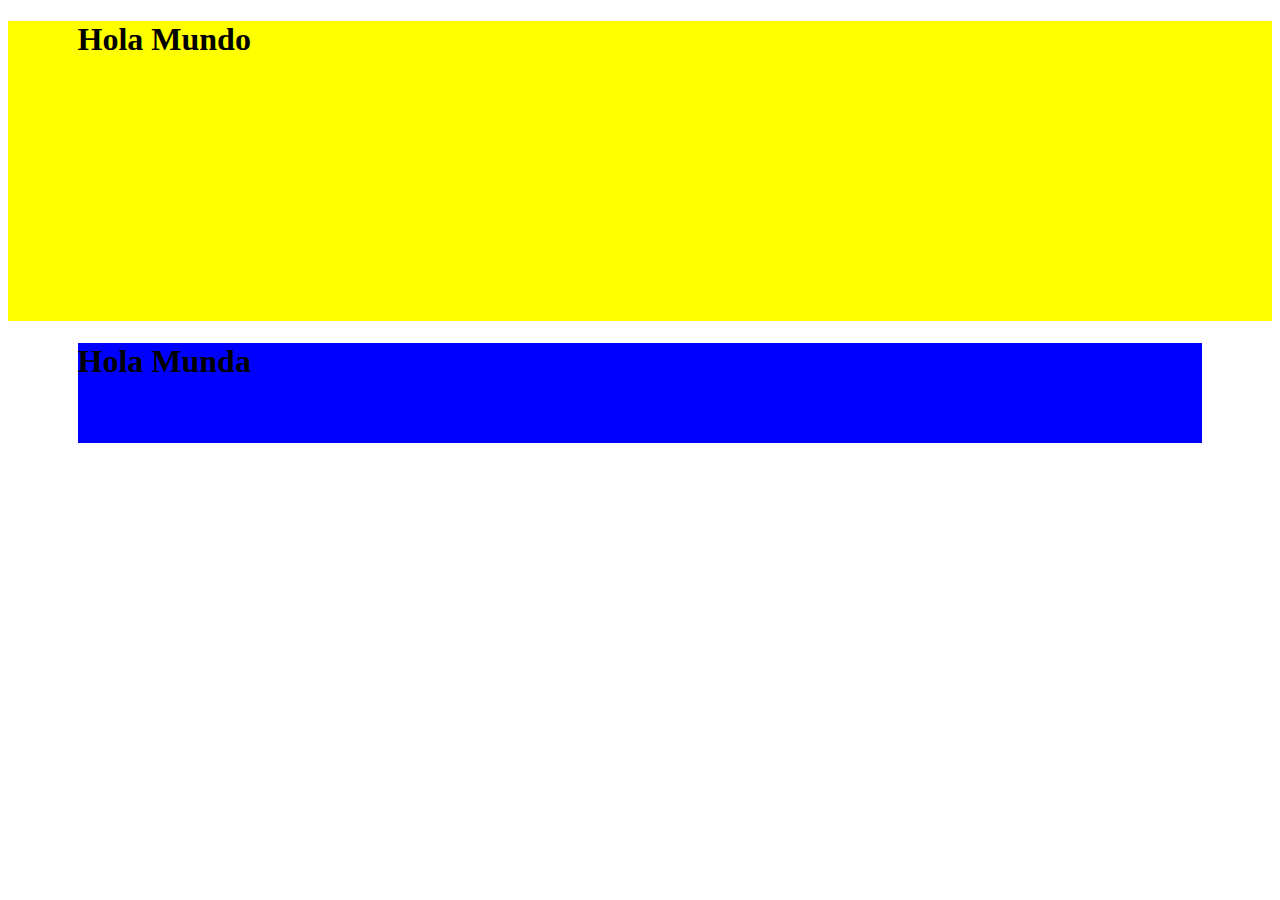
<file: EjercicioSeccionDiv/index.html>
<!DOCTYPE html>
<html lang="en">

<head>
    <meta charset="UTF-8">
    <meta name="viewport" content="width=device-width, initial-scale=1.0">

    <link rel="preload" href="../EjercicioSeccionDiv/style.css" as="style">
    <link rel="stylesheet" href="../EjercicioSeccionDiv/style.css">
    <title>Document</title>

</head>

<body>
    <section class="fondo-amarillo">
        <div class="texto">
            <h1>Hola Mundo</h1>
        </div>

    </section>

    <section class="fondo-azul">
        <div>
            <h1>Hola Munda</h1>
        </div>
    </section>

</body>

</html>
</file>
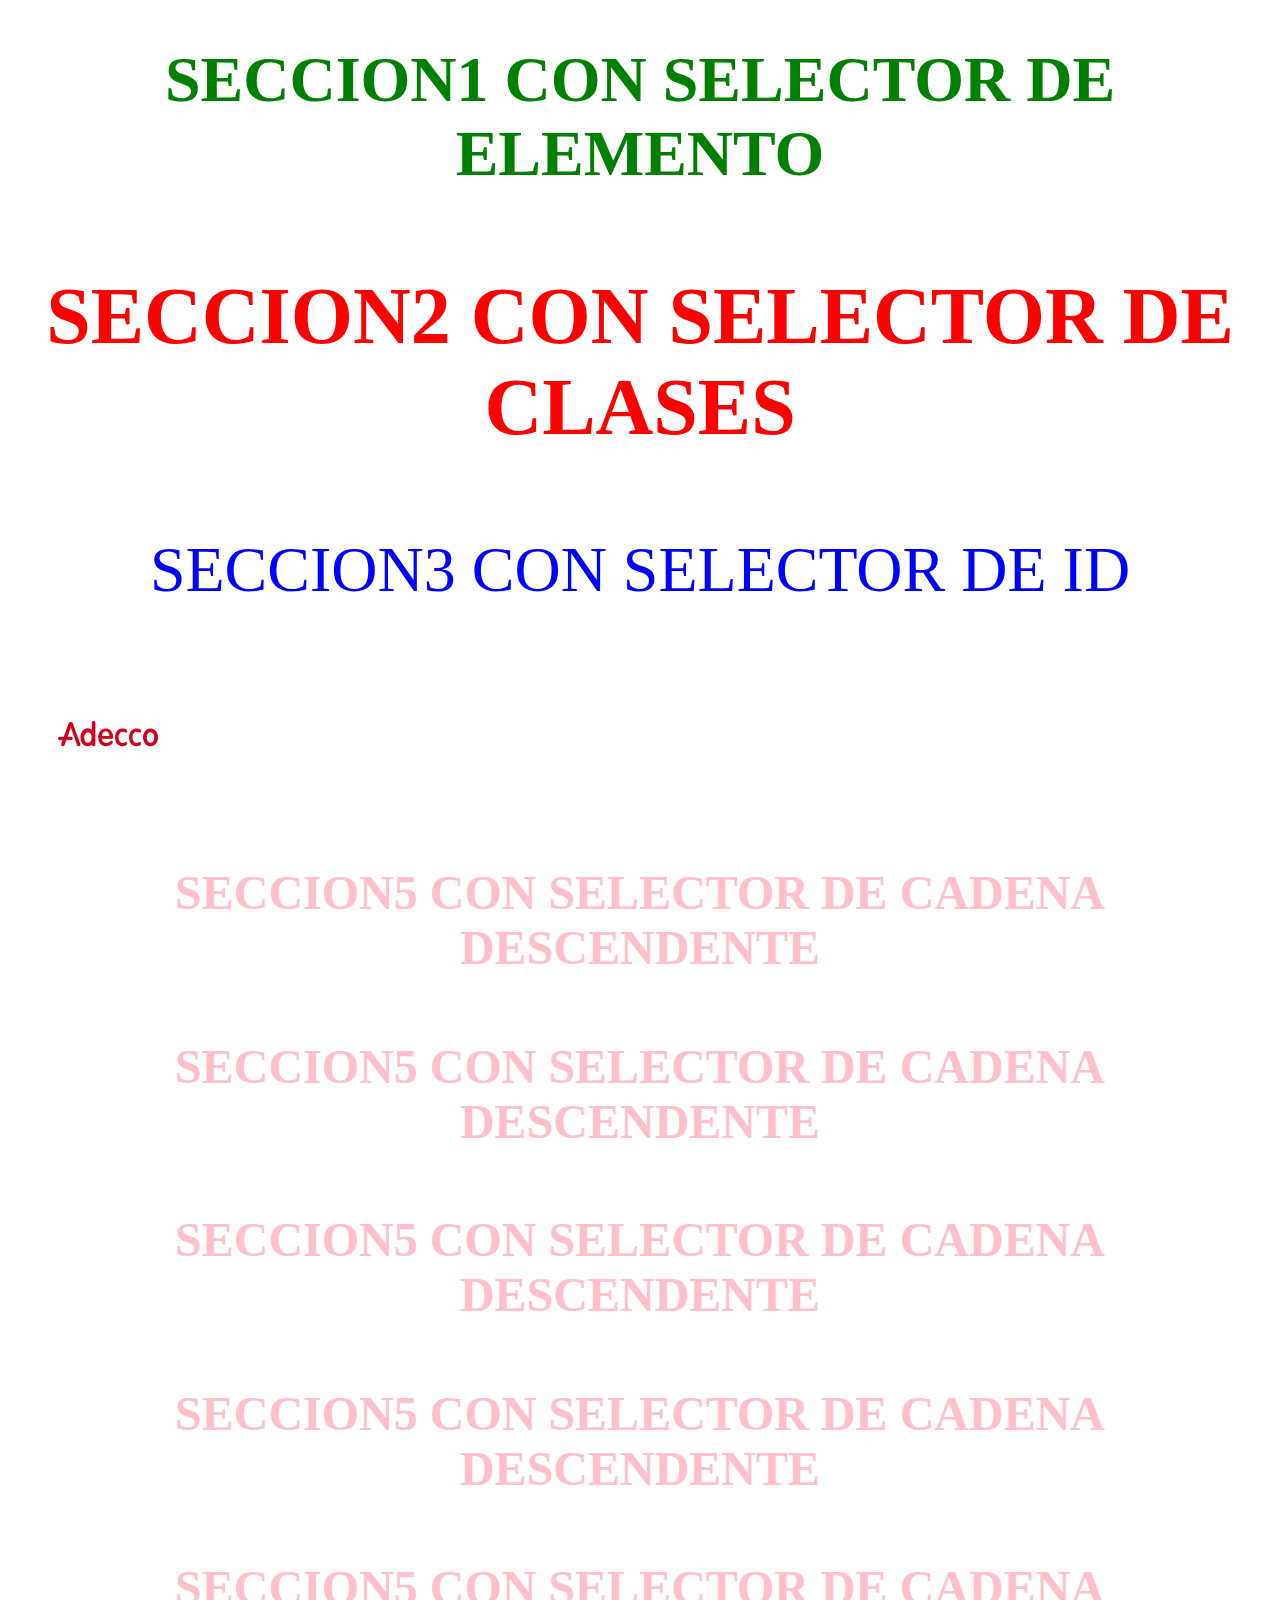
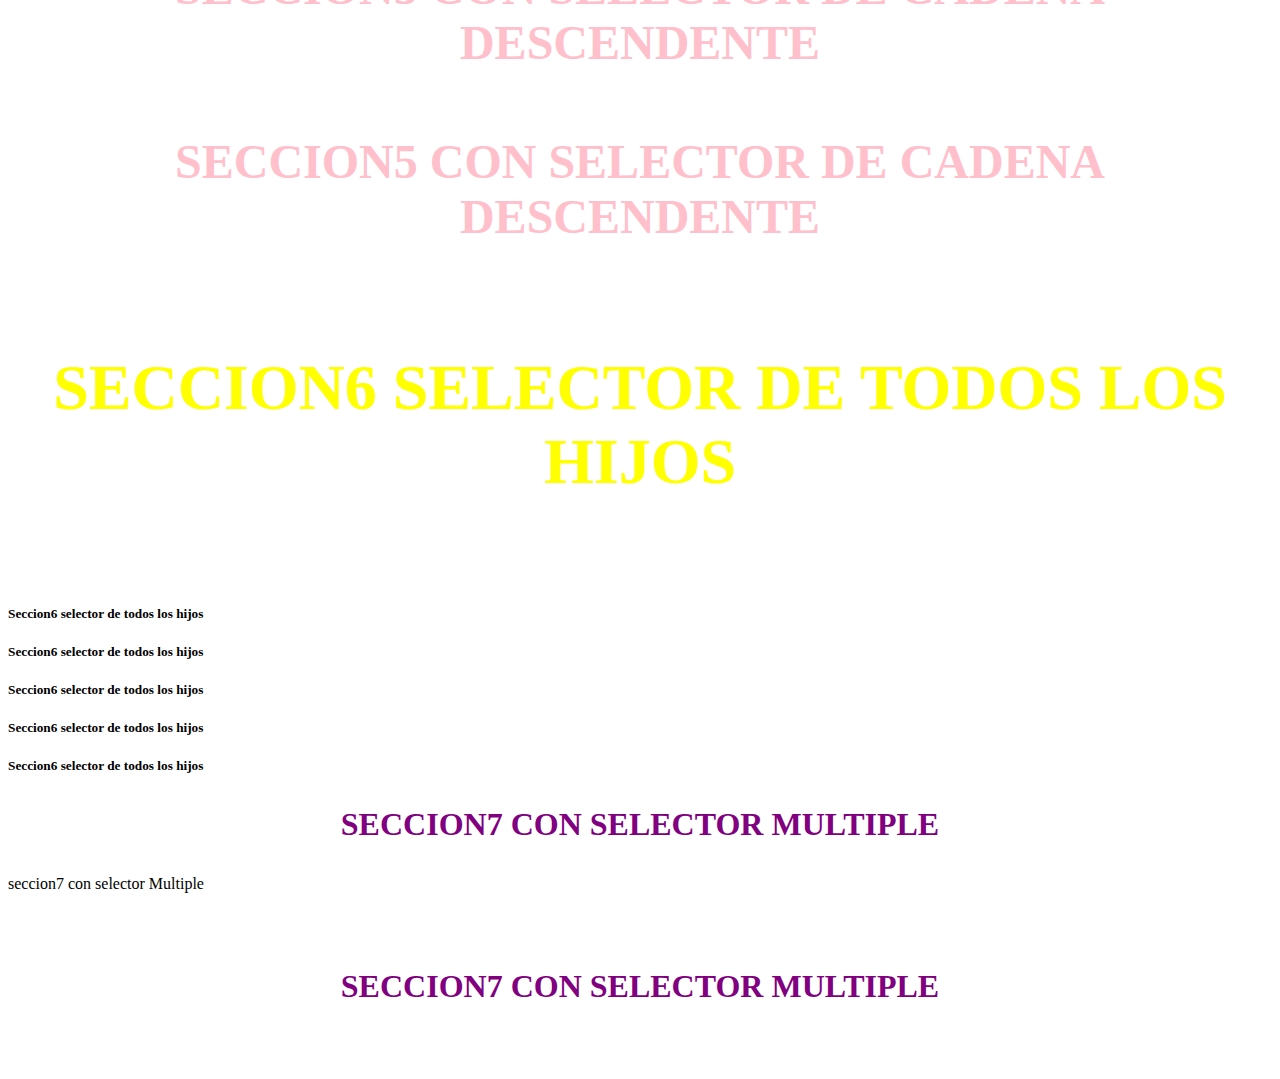
<file: EjercicioSelectores/index.html>
<!-- Si pones "!" se creara todo el cuerpo necesario para crear un Html  -->
<!-- Si pulsas Alt + shift y flecha para abajo se copiara la linea que codigo en la que te encuentras -->


<!DOCTYPE html>
<html lang="en">

<head>
    <meta charset="UTF-8">
    <meta name="viewport" content="width=device-width, initial-scale=1.0">

    <link rel="preload" href="styles.css" as="style">
    <link href="styles.css" rel="stylesheet">

    <title>Document Ejercicios</title>
</head>

<body>
    <!-- Selector de Elemento -->
    <section>
        <h1>
            Seccion1 con selector de Elemento
        </h1>
    </section>

    <!-- Selector Clase -->

    <h3 class="seccion2">
        Seccion2 con selector de clases
    </h3>

    <!-- Selector ID -->
    <section>
        <p id="parrafo">
            Seccion3 con Selector de ID
        </p>
    </section>

    <!-- Selector Atributo -->
    <section>
        <img src="../ProyectoInicio/img/Logo-Adecco.png" alt="ImgAdecco">

    </section>

    <!-- Selector Cadena Descendente -->
    <section class="cadena">
        <h4>Seccion5 con selector de cadena descendente</h4>
        <h4>Seccion5 con selector de cadena descendente</h4>
        <h4>Seccion5 con selector de cadena descendente</h4>
        <h4>Seccion5 con selector de cadena descendente</h4>
        <h4>Seccion5 con selector de cadena descendente</h4>
        <h4>Seccion5 con selector de cadena descendente</h4>

    </section>

    <!-- Selector Todos los hijos -->
    <section class="hijos">
        <h5>
            Seccion6 selector de todos los hijos
        </h5>

        <div>
            <h5>Seccion6 selector de todos los hijos</h5>
            <h5>Seccion6 selector de todos los hijos</h5>
            <h5>Seccion6 selector de todos los hijos</h5>
            <h5>Seccion6 selector de todos los hijos</h5>
            <h5>Seccion6 selector de todos los hijos</h5>
        </div>
    </section>

    <!-- Selector Multiple -->
    <section class="seccion7">
        <h3 class="estilo">
            seccion7 con selector Multiple
        </h3>

        <p>
            seccion7 con selector Multiple
        </p>

        <h6 class="estilo">
            seccion7 con selector Multiple
        </h6>

    </section>

</body>
</html>
</file>
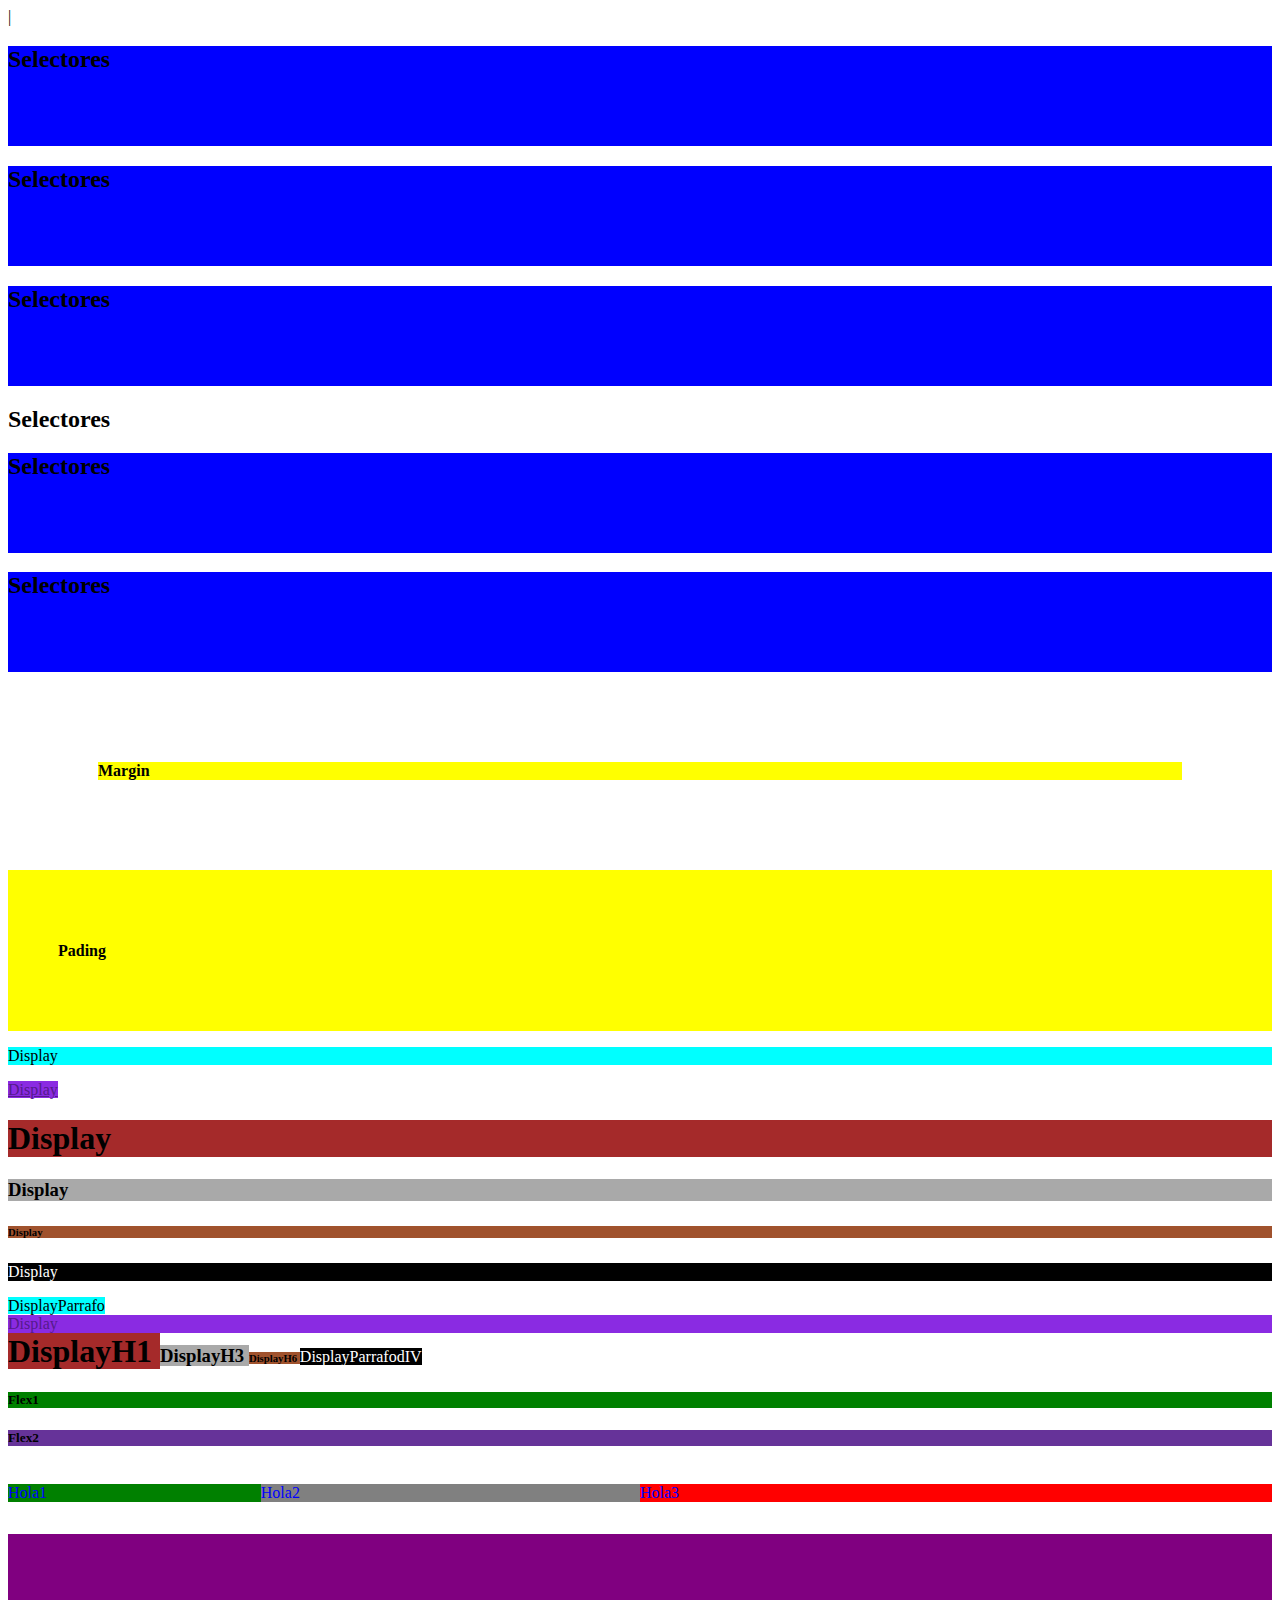
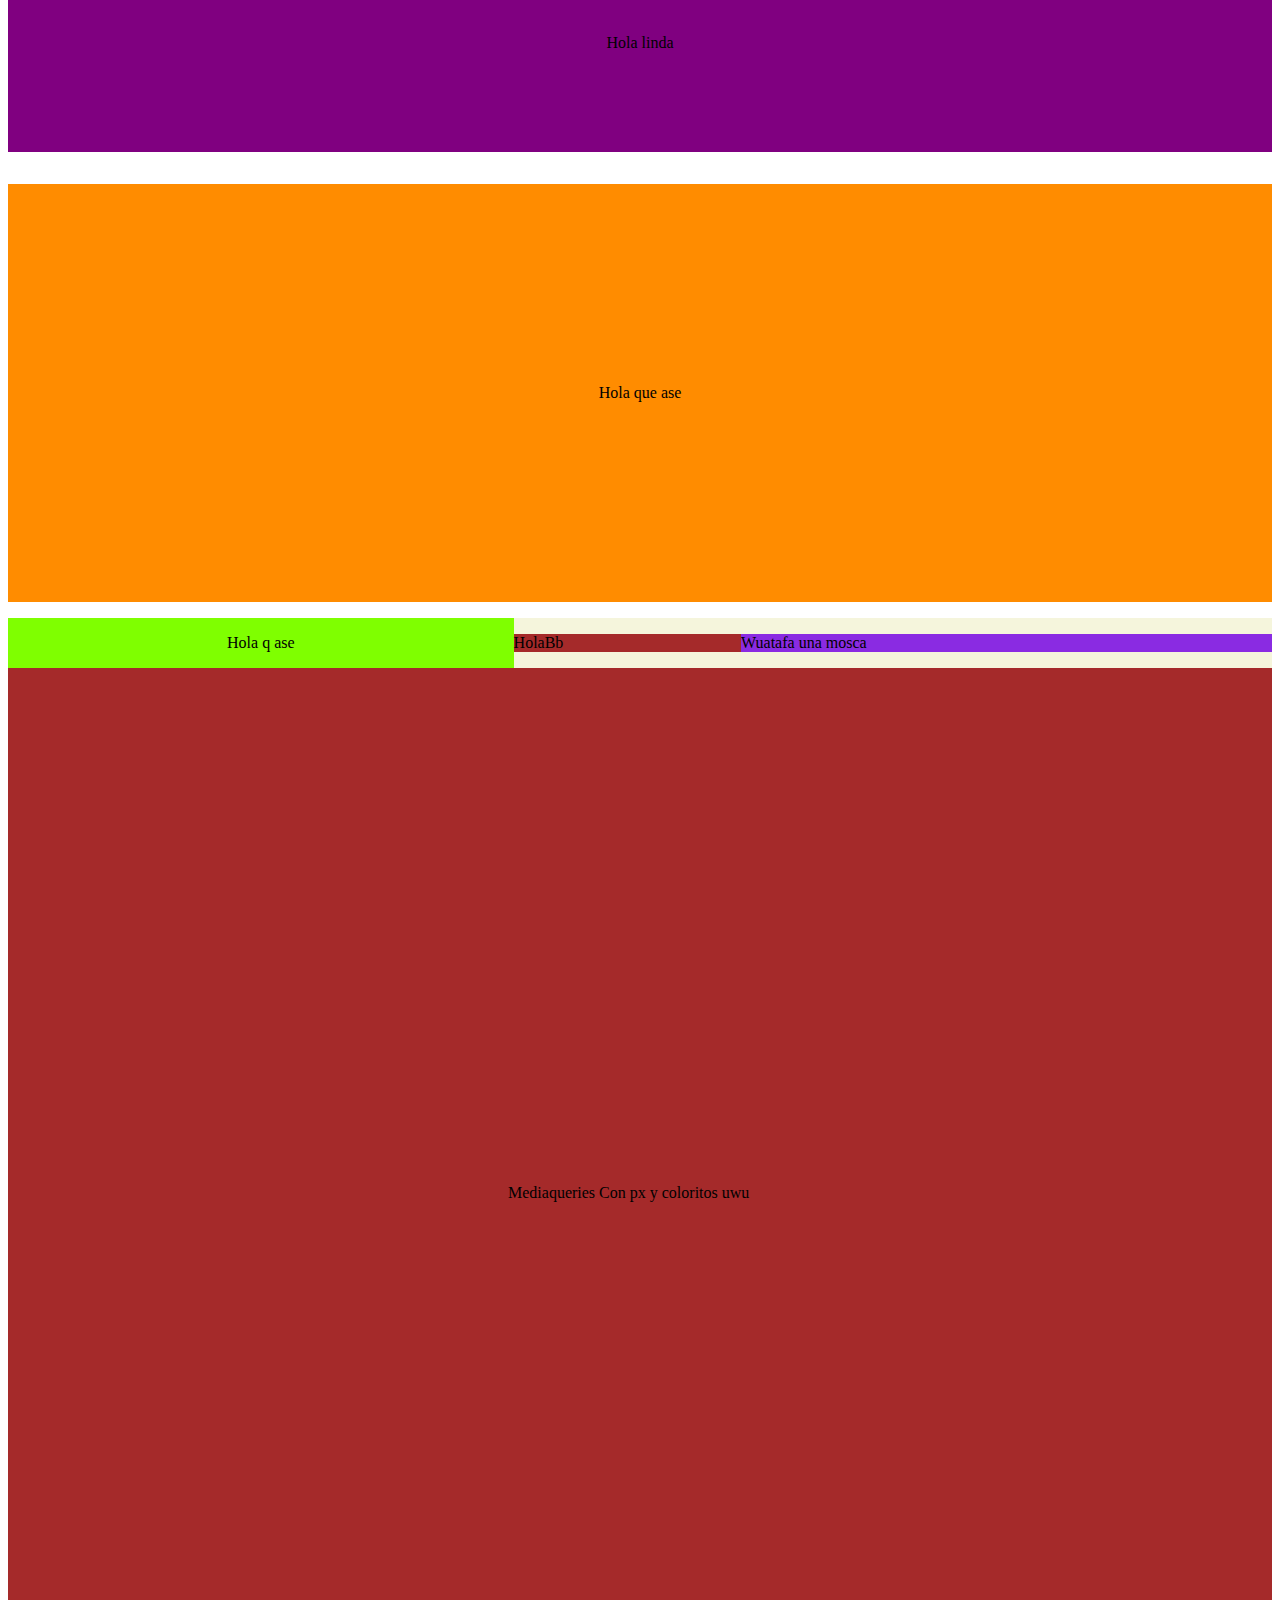
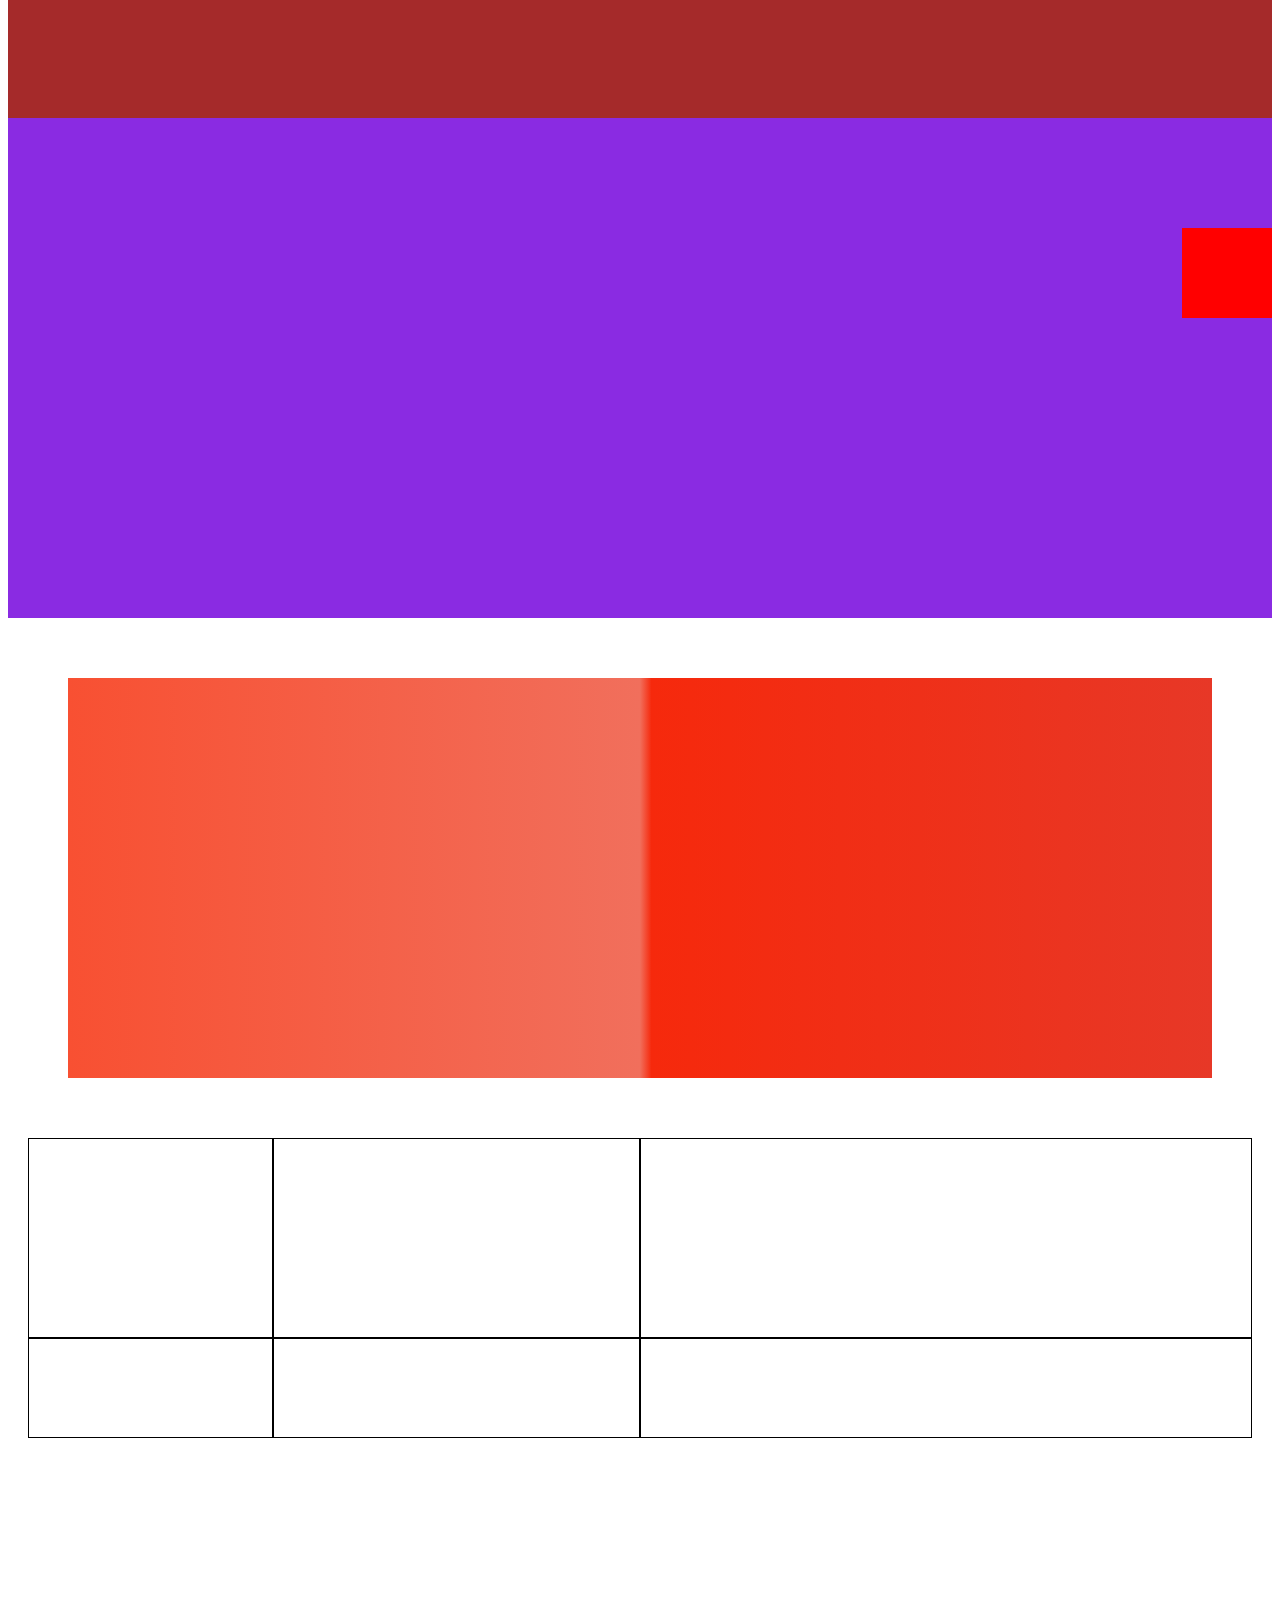
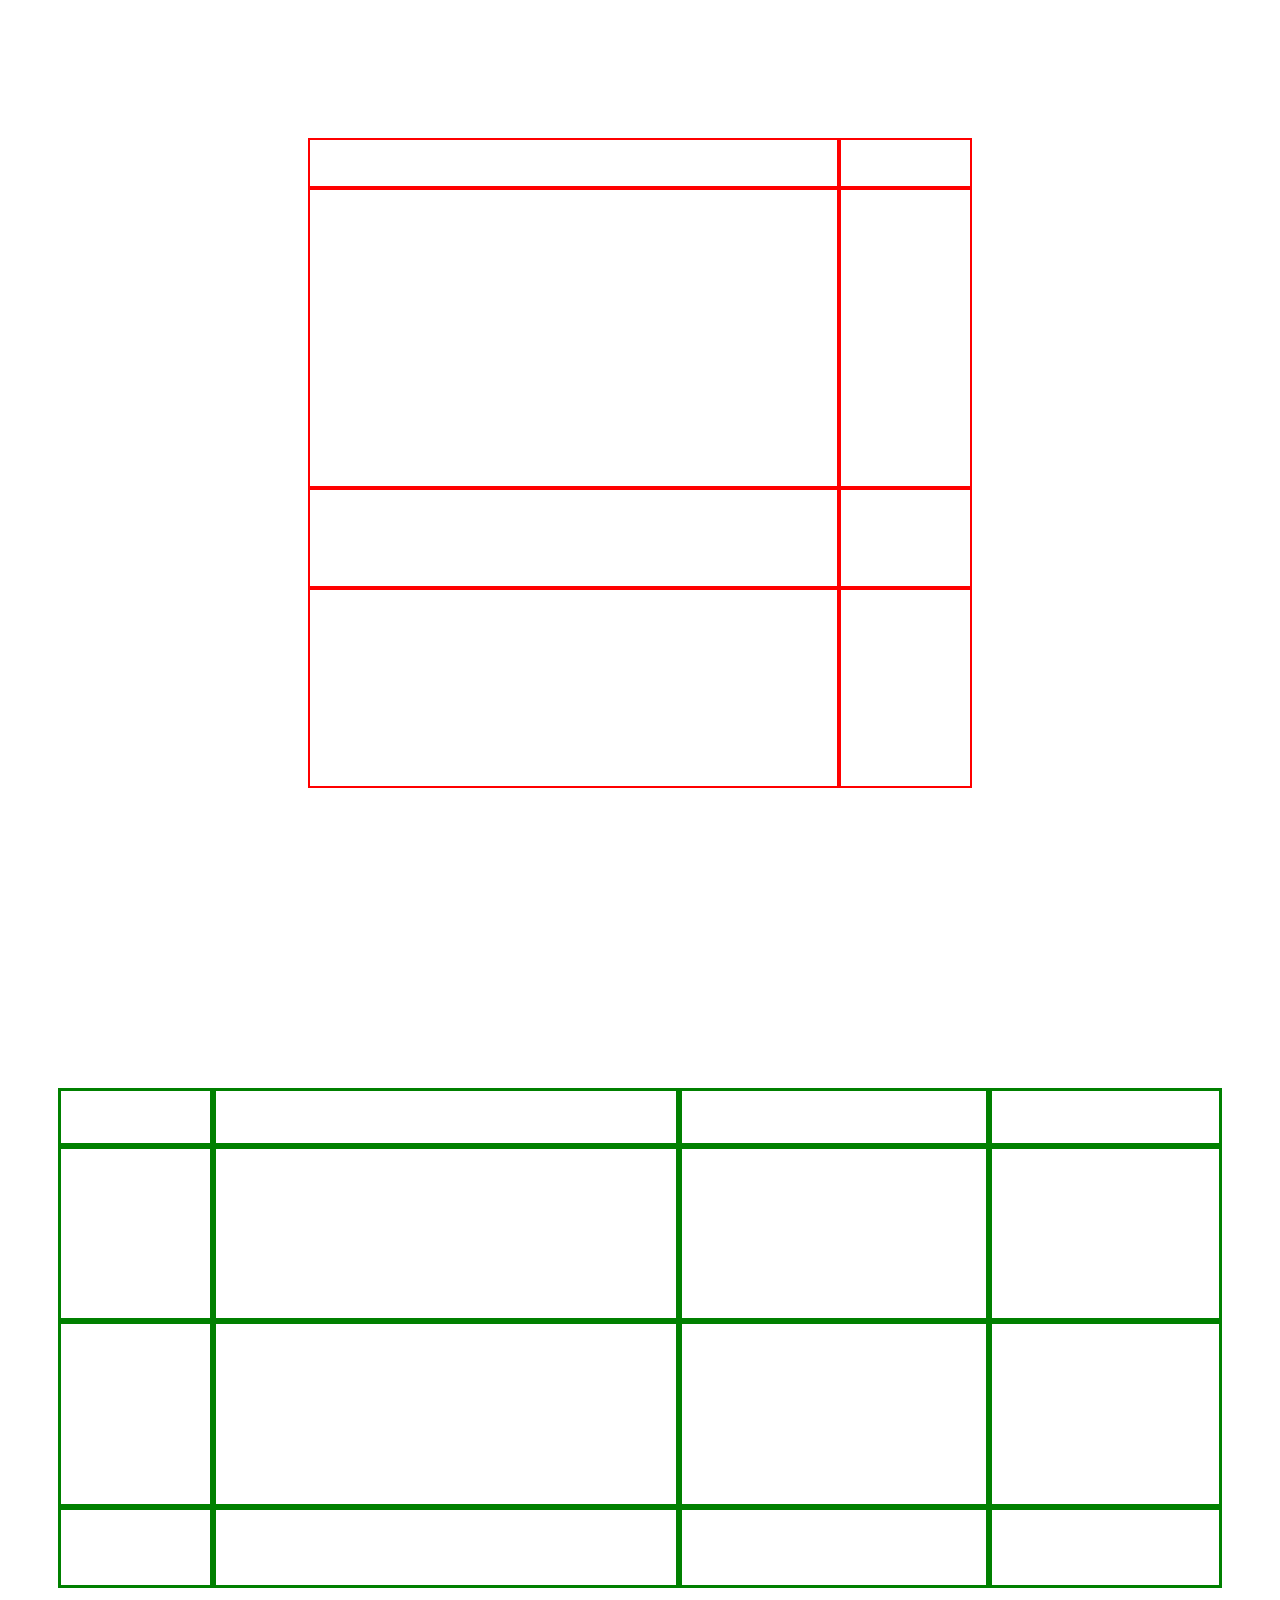
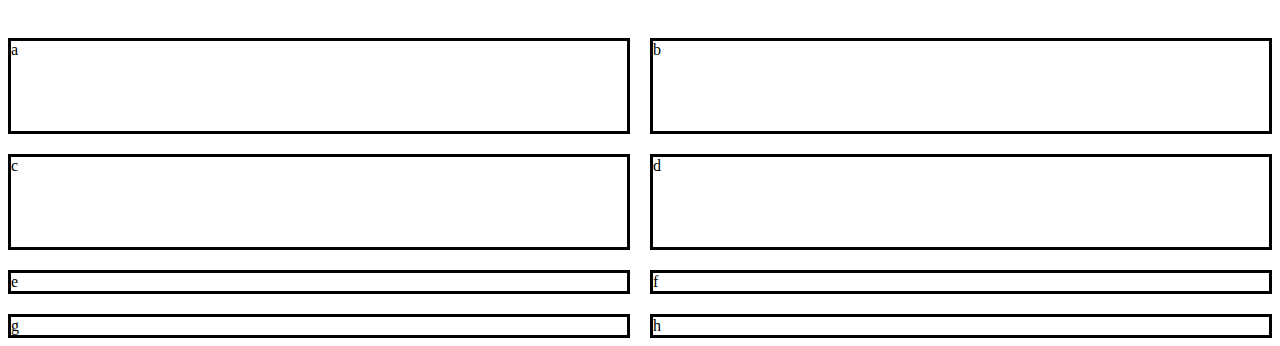
<file: PonteAlDia/index.html>
|
<!DOCTYPE html>
<html lang="en">

<head>


    <meta charset="UTF-8">
    <meta name="viewport" content="width=device-width, initial-scale=1.0">

    <link rel="preload" href="./styles.css" as="style">
    <link rel="stylesheet" href="./styles.css"">

    <title>Documentoo</title>
</head>
<body>

    <section class=" CadenaDescendente">
    <div>
        <div>
            <h2>
                Selectores
            </h2>
        </div>

    </div>

    <div>

        <h2>
            Selectores
        </h2>
    </div>

    <div>
        <h2>
            Selectores
        </h2>
    </div>
    </section>


    <section class="TodosLosHijos">
        <div>
            <div>
                <h2>
                    Selectores
                </h2>
            </div>

        </div>

        <div>

            <h2>
                Selectores
            </h2>
        </div>

        <div>
            <h2>
                Selectores
            </h2>
        </div>
    </section>

    <section class="Margin">
        <h4>
            Margin
        </h4>
    </section>

    <section class="Pading">
        <h4>
            Pading
        </h4>
    </section>

    <section class="Displays">
        <p>
            Display
        </p>

        <a href="">
            Display
        </a>

        <h1>
            Display
        </h1>
        <h3>
            Display
        </h3>
        <h6>
            Display
        </h6>
        <div>
            <p>
                Display
            </p>
        </div>
    </section>

    <section class="Displays1">
        <p>
            DisplayParrafo
        </p>

        <a href="">
            Display
        </a>

        <h1>
            DisplayH1
        </h1>
        <h3>
            DisplayH3
        </h3>
        <h6>
            DisplayH6
        </h6>
        <div>
            <p>
                DisplayParrafodIV
            </p>
        </div>
    </section>

    <section class="Flex1">
        <h5>
            Flex1
        </h5>
    </section>

    <section class="Flex2">
        <h5>
            Flex2
        </h5>

    </section>

    <!-- Nuevos Ejercicios -->

    <section class="Ejemplo2">

        <p class="Seccionp1">
            Hola1
        </p>


        <p class="Seccionp2">
            Hola2

        </p>

        <p class="Seccionp3">
            Hola3
        </p>

    </section>

    <section class="Ejemplo3">
        <div>
            <p class="parrafo1">
                Hola linda

            </p>
        </div>
        <div>
            <p class="parrafo2">
                Hola que ase
            </p>
        </div>
    </section>

    <section class="Ejemplo4">

        <div class="parrafo1_4">
            <p>
                Hola q ase
            </p>
        </div>

        <div class="segundaCaja">

            <p class="parrafo2_4">
                HolaBb
            </p>
            <p class="parrafo3_4">
                Wuatafa una mosca
            </p>

        </div>
    </section>

    <section class="mediaqueris">
        <p>Mediaqueries Con px y coloritos uwu</p>
    </section>

    <section class="ejercicioAR">
        <div>

        </div>
    </section>
    <section class="colores">
        <div>

        </div>
    </section>


    <section class="ejercicioGrid">

        <div></div>
        <div></div>
        <div></div>
        <div></div>
        <div></div>
        <div></div>

    </section>

    <section class="ejercicioGrid1">
        <div></div>
        <div></div>
        <div></div>
        <div></div>
        <div></div>
        <div></div>
        <div></div>
        <div></div>
    </section>

    <section class="ejercicioGrid2">
        <div></div>
        <div></div>
        <div></div>
        <div></div>
        <div></div>
        <div></div>
        <div></div>
        <div></div>
        <div></div>
        <div></div>
        <div></div>
        <div></div>
        <div></div>
        <div></div>
        <div></div>
        <div></div>
    </section>

    <section class="ejercicioGrid3">
        <div>a</div>
        <div>b</div>
        <div>c</div>
        <div>d</div>
        <div>e</div>
        <div>f</div>
        <div>g</div>
        <div>h</div>
    </section>

    </body>

</html>
</file>
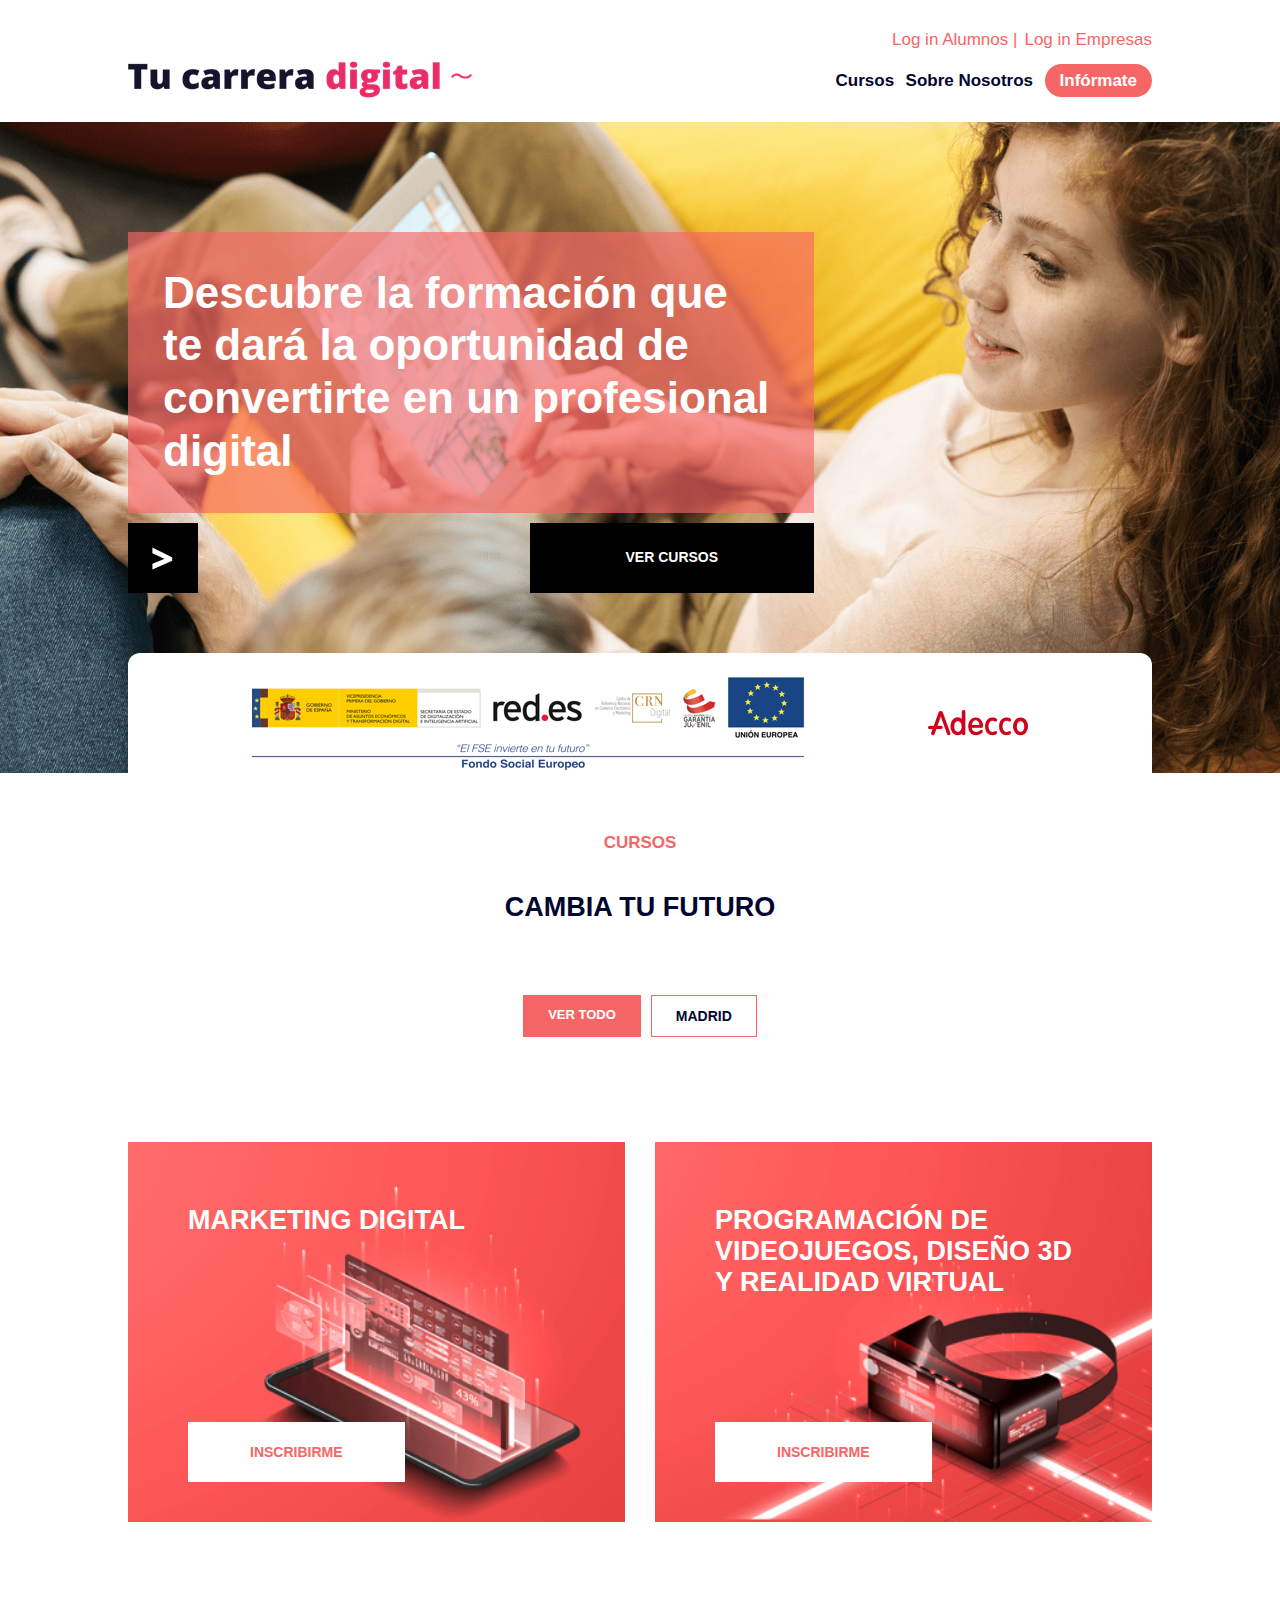
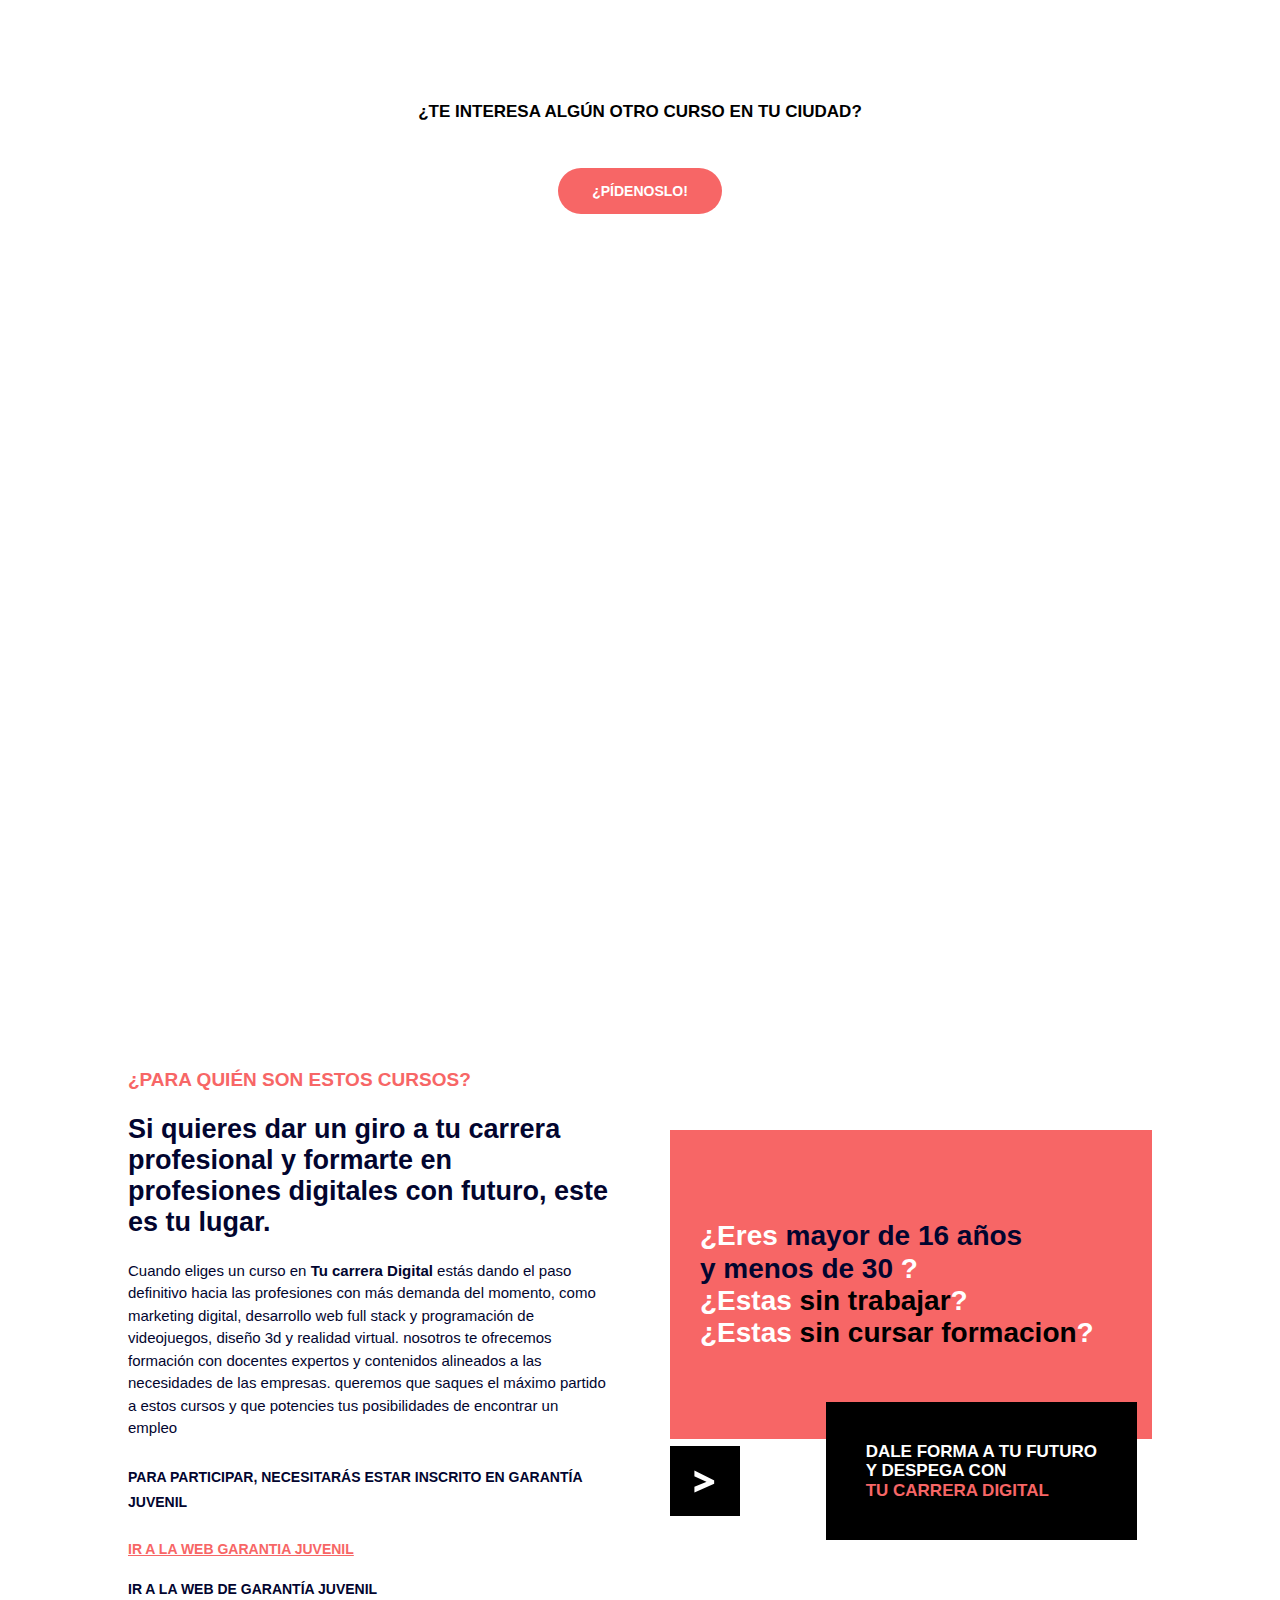
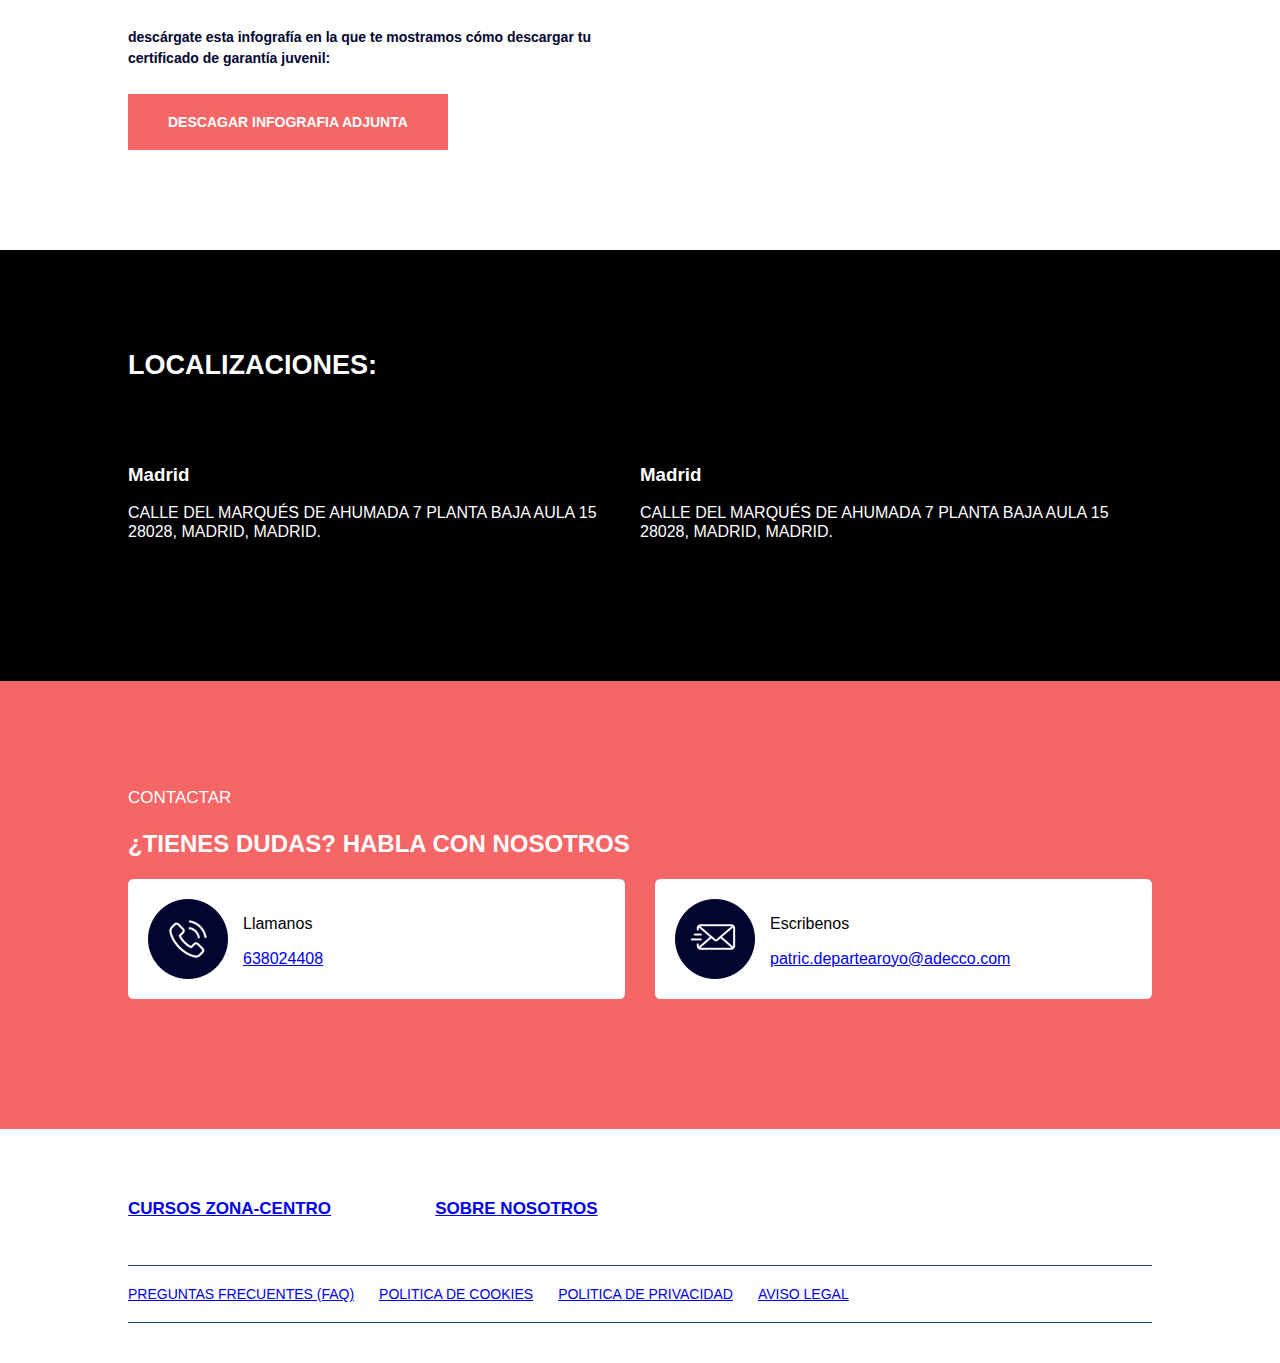
<file: ProyectoInicio/index.html>
<!DOCTYPE html>
<html lang="es">
<head>
    <meta charset="UTF-8">
    <meta name="viewport" content="width=device-width, initial-scale=1.0">

    <!-- Normalize para que la web se adapta a todos los navegadores -->
    <link rel="preload" href="../ProyectoInicio/css/normalize.css" as="style">
    <link rel="stylesheet" href="../ProyectoInicio/css/normalize.css">
    <!-- Rel= al estilo de relazion que tendra con el atributo Href -->


    <link rel="preconnect" href="https://fonts.googleapis.com">
    <link rel="preconnect" href="https://fonts.gstatic.com" crossorigin>
    <link href="https://fonts.googleapis.com/css2?family=Skranji&display=swap" rel="stylesheet">



    <!-- Reload para cargar la pagina de css y su vinculo con el archivo -->
    <link rel="preload" href="css/style.css" as="style">
    <link rel="stylesheet" href="./css/style.css">



    <title> Tu Carrera Digital </title>
</head> 

<body>

    <header class="seccionHeader contenedor">

        <div class="seccionImagen ">
            <a href="#"><img src="img/Tu-carrera-digital-general.png"></a>

        </div>

        <div class="seccionEnlaces">

            <div class="seccionLogin">
                <a href="#"> Log in Alumnos | </a>

                <a href="#"> Log in Empresas</a>
            </div>

            <div class="seccionNav">
                <a href="#">Cursos</a>
                <a href="#">Sobre Nosotros</a>
                <a class="botonInformate" href="#">Infórmate</a>
            </div>

        </div>


    </header>
    
    <main class="fondoMain">

        <div class="contenedor">
            <div class="margenDerecho">
                <h1>
                    Descubre la formación que te dará la oportunidad de convertirte en un profesional digital
                </h1>
                <div class="flexMain">
                    <img src="img/ico-centro.png" alt="icono flecha">
                    <a href="#"> ver cursos </a>
                </div>
            </div>
        </div>

    </main>

    <section class=" logo contenedor">
        <img src="img/Logos-oficiales.png" alt="Logos oficiales tu carrera digital">

        <!-- imagenes con informacion en "alt" dan buen posicionamiento en SEO -->
        <img src="img/Logo-Adecco.png" alt="Logo-Adecco">
    </section>


<!-- Seccion Cursos -->
    <section class="Seccioncursos contenedor">

        <h3>
            cursos
        </h3>

        <h2 class=cambiatufuturoh3>
            cambia tu futuro
        </h2>

        <div class="botonesCursos">
            <a class="botonVertodo" href="#"> ver todo </a>
            <a class="botonMadrid" href="#"> madrid</a>
        </div>


        <div class="CursosOfertados">

            <div class="Marketing">
                <h2 class="colorprincipal">
                    marketing digital
                </h2>
                <div class="">
                    <a href="#"> inscribirme </a>

                </div>
            </div>

            <div class="Videojuegos">
                <h2 class="colorprincipal">
                    programación de videojuegos, diseño 3d y realidad virtual
                </h2>
                <div class="">
                    <a href="#"> inscribirme </a>

                </div>

            </div>

        </div>



    </section>


    <section class="texto-center-pregunta contenedor">
        <h3 class="zonaH3">
            ¿te interesa algún otro curso en tu ciudad?
        </h3>
        <div class="pidenosloBoton">
            <a href="#">¿pídenoslo!</a>
        </div>
    </section>

    <section class="VideoYoutube contenedor ">
        <iframe width="1120" height="630" src="https://www.youtube.com/embed/SzZlMSDKE8o?si=lAwaYn21UNETEpcN"
            title="YouTube video player" frameborder="0"
            allow="accelerometer; autoplay; clipboard-write; encrypted-media; gyroscope; picture-in-picture; web-share"
            allowfullscreen></iframe>
    </section>


    <!-- Seccion Para Quien Son Estos Cursos -->
    <section class="SeccionParaQuien contenedor">
        <div class="ParaQuienIzq">
            <h3 class="texto-h3-red">
                ¿para quién son estos cursos?
            </h3>
            <h2>
                Si quieres dar un giro a tu carrera profesional y formarte en profesiones digitales con futuro, este es
                tu
                lugar.
            </h2>
            <p class="texto-largo-paraquiensonestoscursos">
                Cuando eliges un curso en <span> Tu carrera Digital</span> estás dando el paso definitivo hacia las
                profesiones con
                más
                demanda
                del momento, como marketing digital, desarrollo web full stack y programación de videojuegos, diseño 3d
                y
                realidad virtual.
                nosotros te ofrecemos formación con docentes expertos y contenidos alineados a las necesidades de las
                empresas.
                queremos
                que saques el máximo partido a estos cursos y que potencies tus posibilidades de encontrar un empleo
            </p>

            <h4>
                para participar, necesitarás estar inscrito en garantía juvenil

            </h4>
            <a href="#"> ir a la web garantia juvenil </a>
            <h4>
                ir a la web de garantía juvenil
            </h4>
            <h5>
                descárgate esta infografía en la que te mostramos cómo descargar tu certificado de garantía juvenil:
            </h5>
            <a class="BotonInfoGrafia" href="#"> descagar infografia adjunta </a>
        </div>

        <div class="ParaQuienDerecha">
            <div class="ParaQuienDerechaSuperior">
                <h5>
                    ¿Eres <span class="destacarAzul">mayor de 16 años <br> y menos de 30 </span>?
                </h5>
                <h5>¿Estas <span class=""> sin trabajar</span>?</h5>
                <h5>¿Estas <span> sin cursar formacion</span>?</h5>
            </div>



            <div class="ParaQuienDerechaInferior">
                <img src="../ProyectoInicio/img/ico-centro.png" alt="icono-Centro">
                <h4>Dale forma a tu futuro <br> y despega con <br> <span> Tu carrera digital</span></h4>
            </div>
        </div>

    </section>



    <!-- Seccion Localizaciones -->

    <section class="cajas-localizaciones">
        <h2 class="contenedor">localizaciones:</h2>
        <div class="contenedor">
            <div>
                <h3>Madrid</h3>
                <p>CALLE DEL MARQUÉS DE AHUMADA 7 PLANTA BAJA AULA 15 28028, MADRID, MADRID.</p>
            </div>

            <div>
                <h3>Madrid</h3>
                <p>CALLE DEL MARQUÉS DE AHUMADA 7 PLANTA BAJA AULA 15 28028, MADRID, MADRID.</p>
            </div>
            
        </div>
    </section>

    <!-- Seccion Contactos -->
    <section class="Contacto">
        <div class="contenedor">
            <h3>Contactar</h3>
            <h2>¿Tienes dudas? habla con nosotros</h2>
            <div class="ContactoCuadros">
                <div class="cuadro1">
                    <img src="./img/ico-TLF.png" alt="">
                    <div class="llamada">
                        <p>Llamanos</p>
                        <a href="638024408">638024408</a>
                    </div>
                </div>
                <div class="cuadro2">
                    <img src="./img/ico-EMAIL.png" alt="">
                    <div class="correo">
                        <p>Escribenos</p>
                        <a href="patric.departearroyo@adecco.com">patric.departearoyo@adecco.com</a>
                    </div>
                </div>
            </div>
        </div>
    </section>

    <!-- Estilos Footer -->
    <footer class="Footer contenedor">
        <div class="cajaFooter1">
            <a class="txtcurso" href="#"> cursos zona-centro </a>
            <a class="txtsobre" href="#"> sobre nosotros </a>
        </div>
        <div class="cajaFooter2">
            <a href="#"> preguntas frecuentes (faq)</a>
            <a href="#"> politica de cookies</a>
            <a href="#"> politica de privacidad </a>
            <a href="#"> aviso Legal</a>

        </div>

    </footer>



    <!-- <form action="">
        <fieldset>

            <legend>
                Titulo del formulario
            </legend>
            <!-- por cada contenido se repite la accion -->
            <!-- <label for=""> nombre y apellidos * </label>
            <input type="text" placeholder="Escribe aqui tu nombre" required>
            <!-- placeholder sirve para poner informacion en la caja -->
            <!-- en input hay diferentes types -->
            <!-- required es un atributo que es algo obligatorio -->

            <!-- <label for=""> Telefono</label>
            <input type="tel" placeholder="Ingresa tu numero">

            <label for=""> email </label>
            <input type="text" placeholder="Escribe tu email">

            <input type="submit" value="Enviar ya de ya">  -->
            <!-- este input con submit sirve para el boton de enviar  -->

        <!-- </fieldset>
    </form> -->

    <!-- <div class="botonesFlotantes">
        <a href="#"><img src="img/CTA-informate.png" alt=""></a>
        <a href="#"><img src="img/up-top.png" alt=""></a>

    </div> -->



    <!-- Etiquetas para agrupar :<header> <footer> <nav> <main> <section> <article> <aside> <div> -->

    <!-- etiqueta de formulario -->

</body>

</html>
</file>
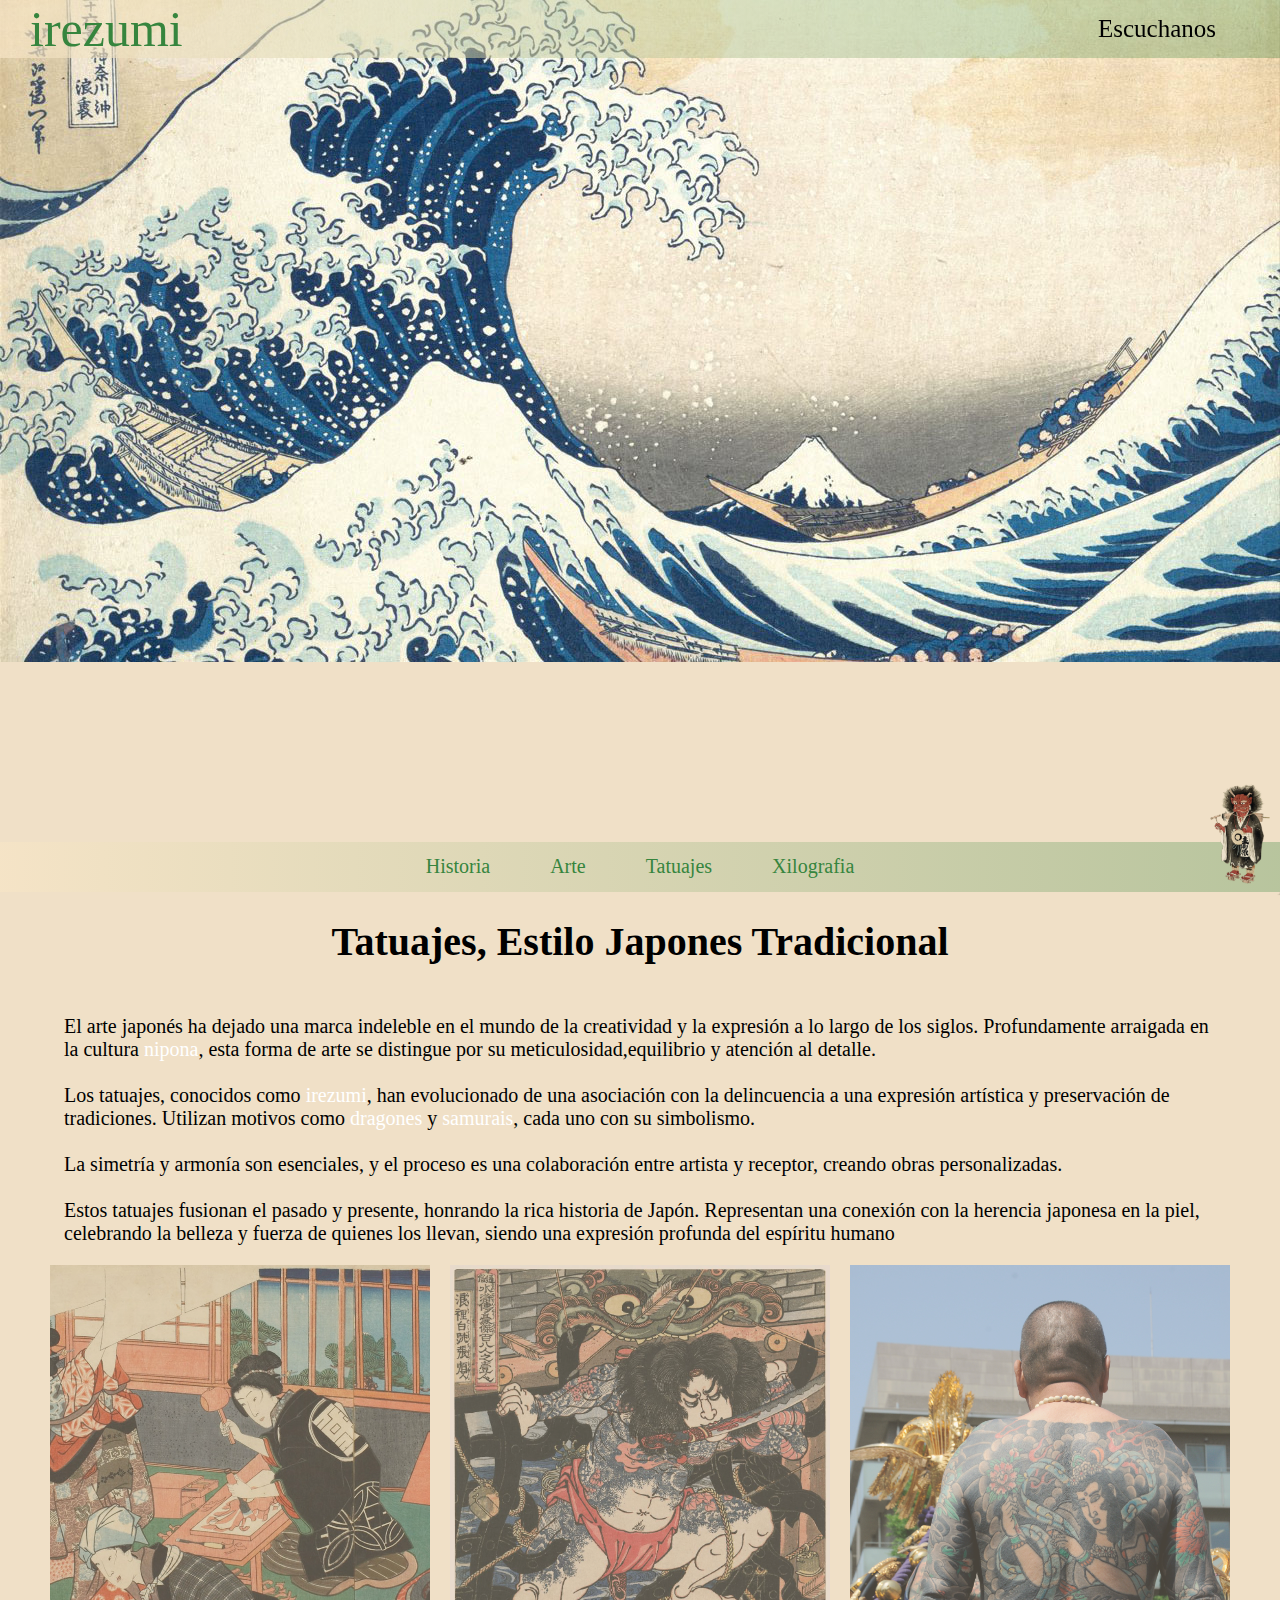
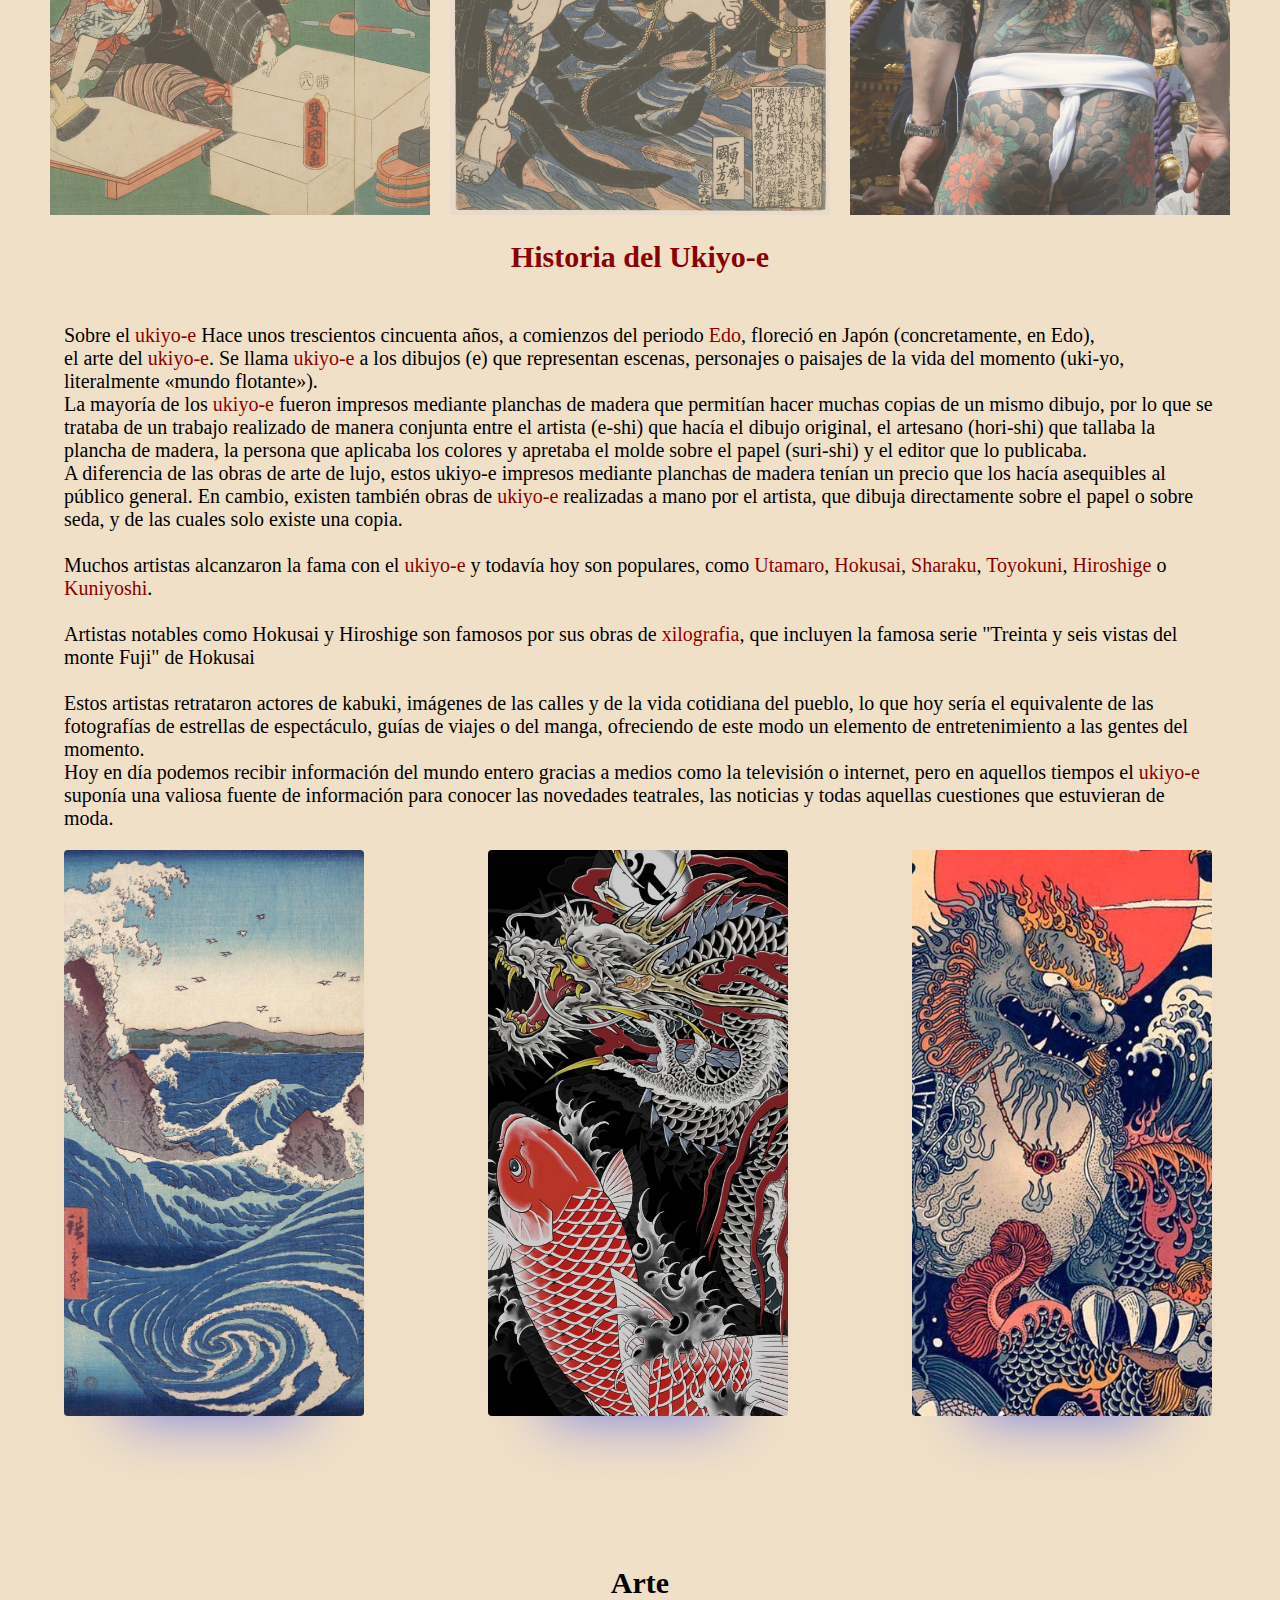
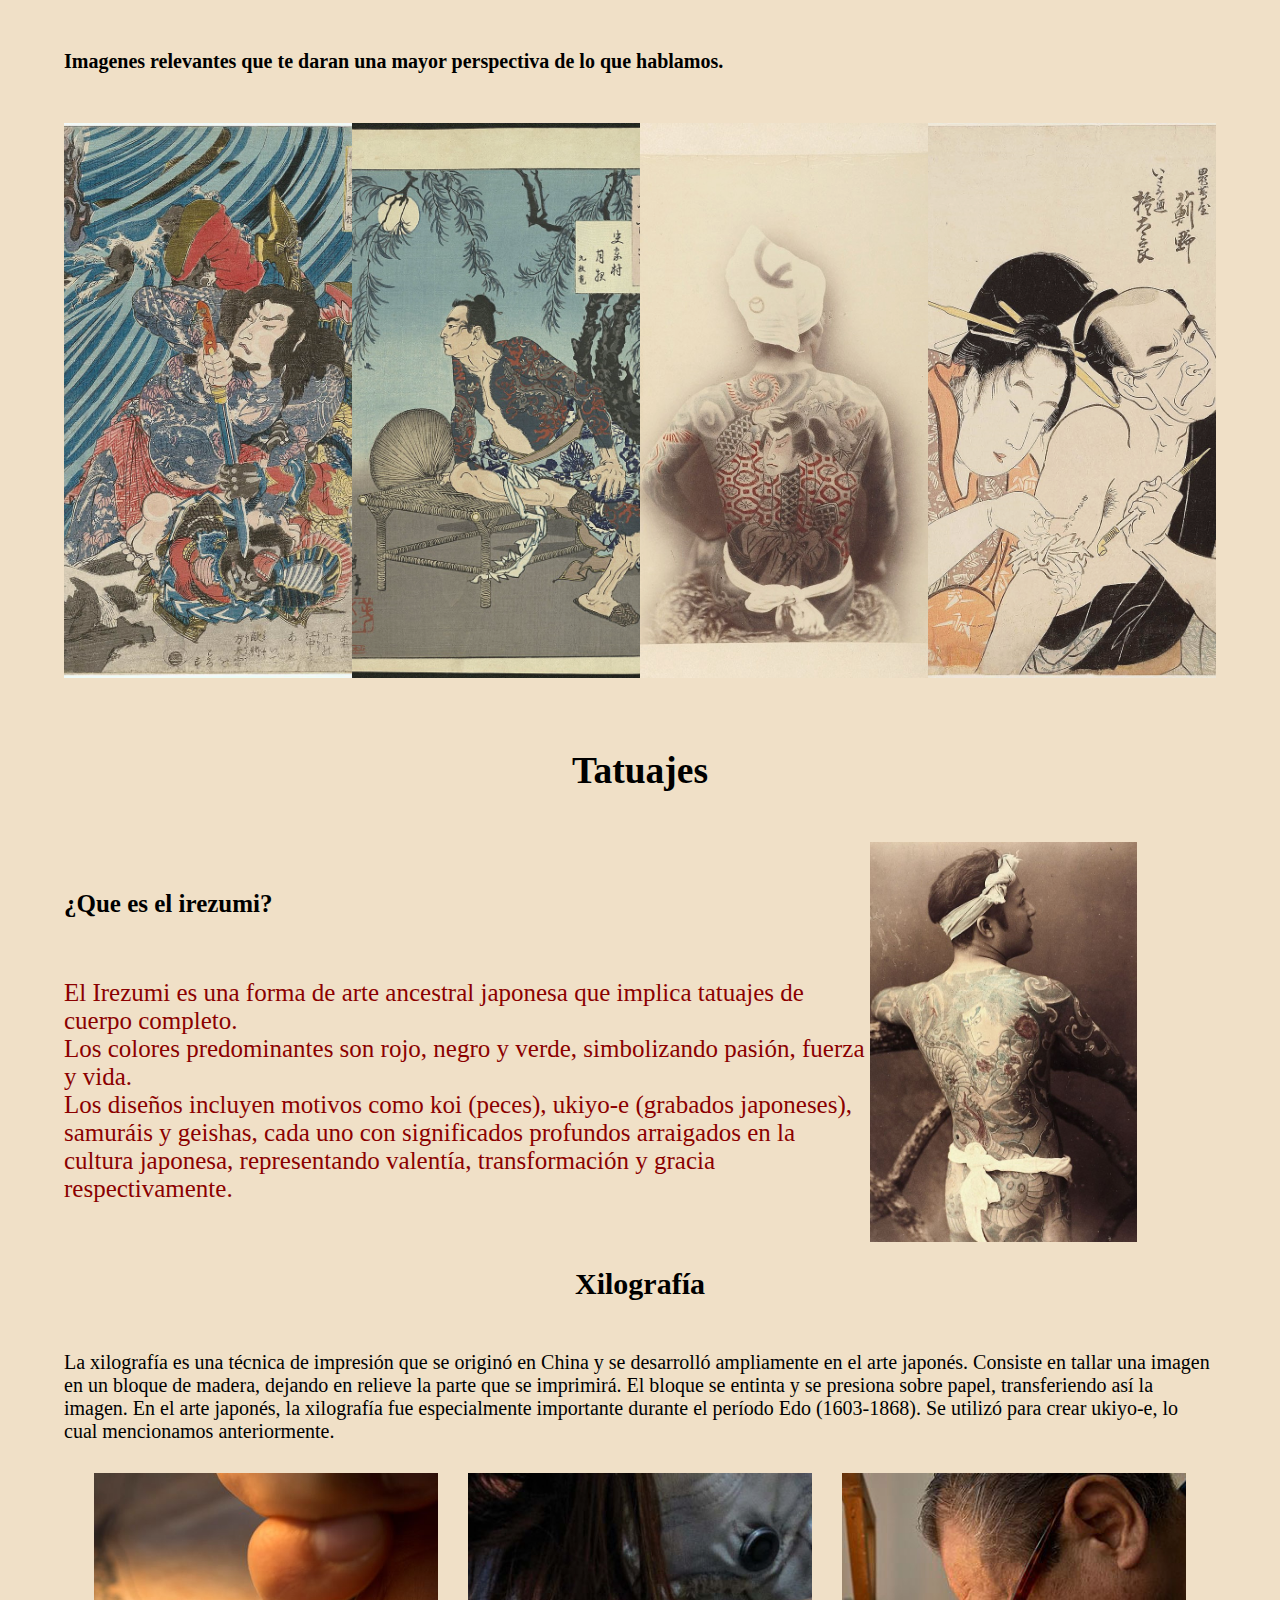
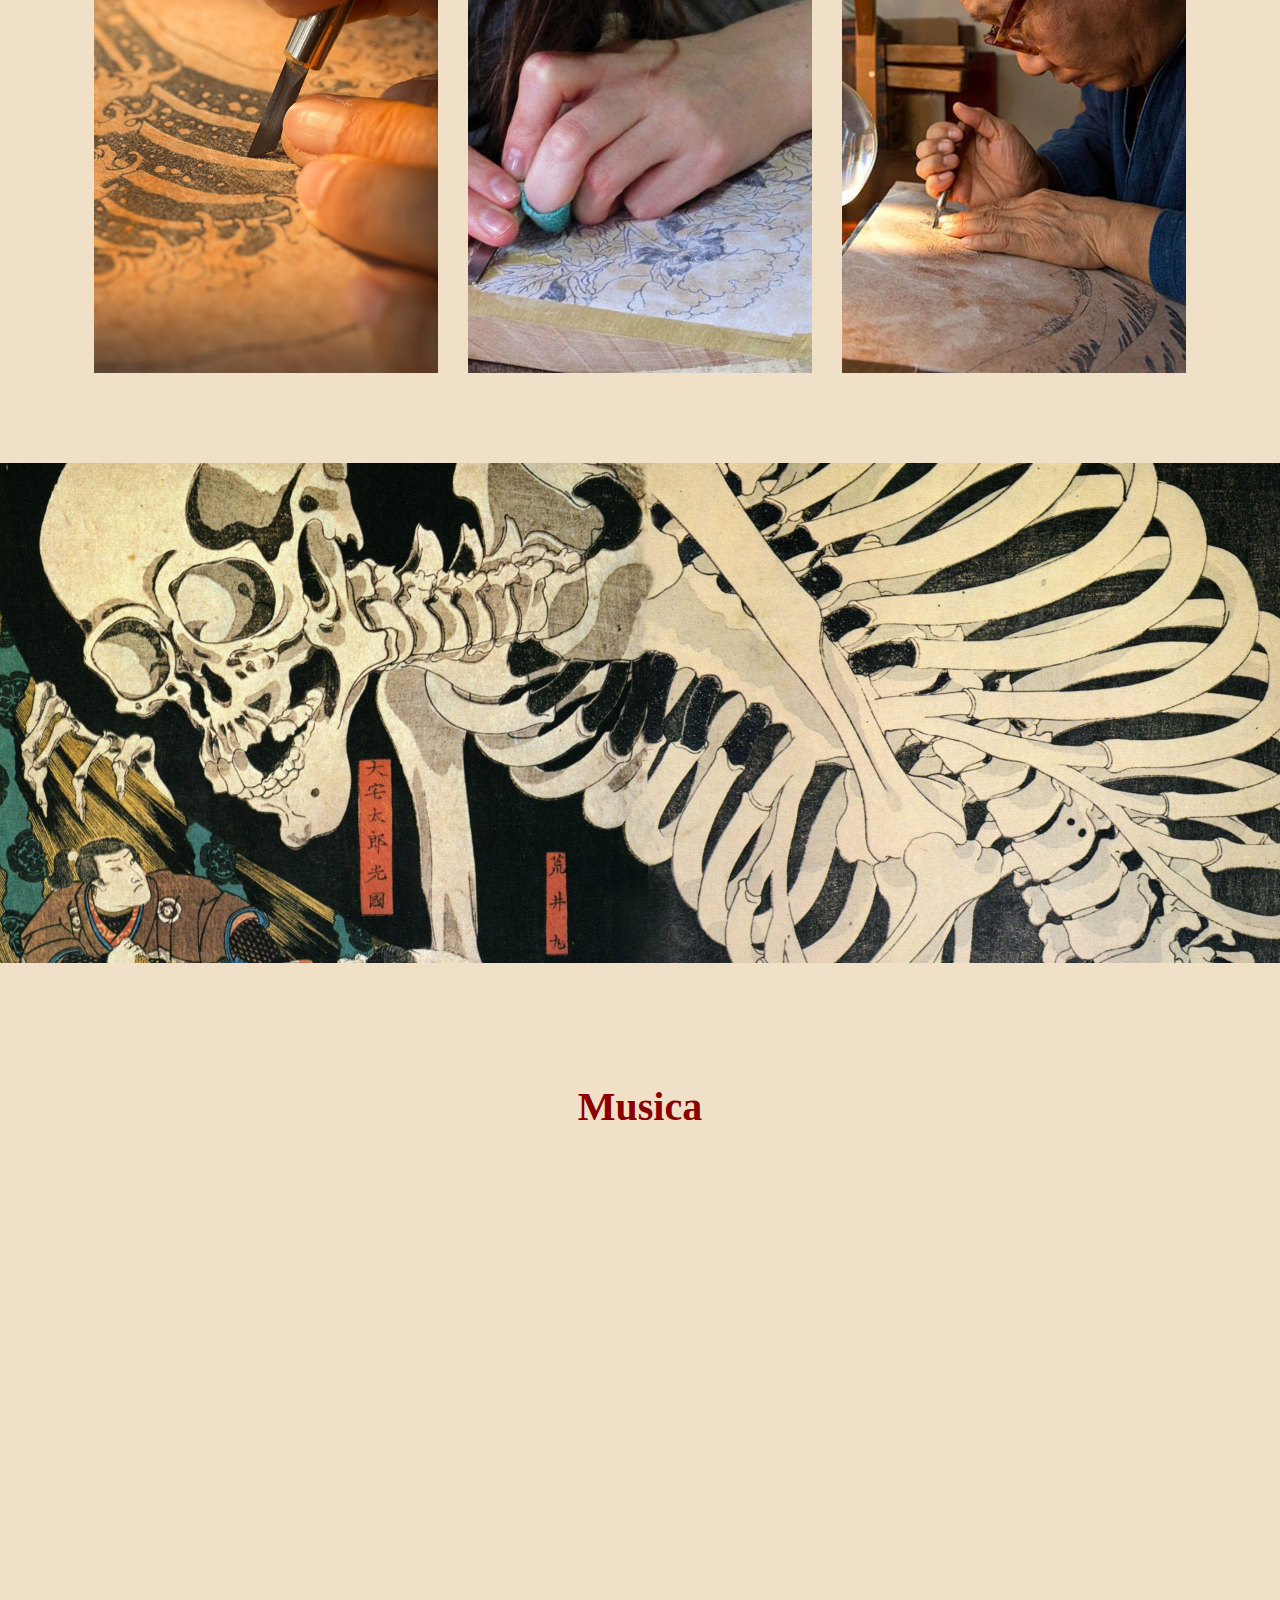
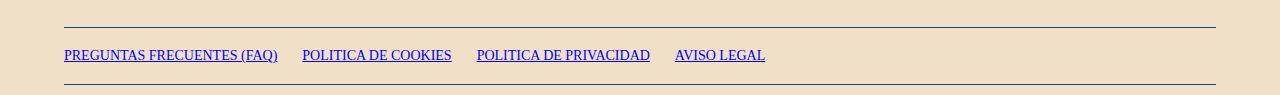
<file: ProyectoPersonal/index.html>
<!DOCTYPE html>
<html lang="en">

<head>
    <meta charset="UTF-8">
    <meta name="viewport" content="width=device-width, initial-scale=1.0">


    <!-- icono -->
    <link rel="icon" href="./icono/pen-fancy-solid.svg" type="image/svg+xml">


    <link rel="preconnect" href="https://fonts.googleapis.com">
    <link rel="preconnect" href="https://fonts.gstatic.com" crossorigin>
    <link href="https://fonts.googleapis.com/css2?family=Skranji&display=swap" rel="stylesheet">

    <link rel="preload" href="./styles.css" as="style">
    <link rel="stylesheet" href="./styles.css">
    <!-- Debemos añadir el Normalize pero en este borrador no lo haremos -->

    <script src="./script.js" defer></script>


    <title>irezumi</title>
</head>

<body>
    <header class="headerBox  ">
        <div class="tituloHeader ">
            <a href="">irezumi</a>
            <a class="contactanosHeader" href="#canciones">Escuchanos</a>
        </div>

    </header>


    <div class="slider">
        <div class="slide" id="slide1">
            <img src="./img/ola.jpg" alt="Imagen 1">
        </div>
        <div class="slide" id="slide2">
            <img src="./img/arte-y-cultura-japonesa.jpg" alt="Imagen 2">
        </div>
        <div class="slide" id="slide3">
            <img src="./img/mujeres.jpg" alt="Imagen 3">
        </div>
    </div>
    <script src="script.js"></script>



    <nav id="nav">
        <div class="menu">
            <a href="#historia">Historia</a>
            <a href="#arte">Arte</a>
            <a href="#tatuajes">Tatuajes</a>
            <a href="#xilografia">Xilografia</a>
        </div>
    </nav>
    <main class="contenedor">
        <h1>
            Tatuajes, Estilo Japones Tradicional
        </h1>
        <p class="parrafoLnks">

            El arte japonés ha dejado una marca indeleble en el mundo de la creatividad y la expresión a lo largo de los
            siglos. Profundamente arraigada en la cultura <a class="linkNipona"
                href="https://es.wikipedia.org/wiki/Cultura_de_Jap%C3%B3n" target="_blank" class="txtnipona">nipona</a>,
            esta forma de
            arte se distingue por su meticulosidad,equilibrio y atención al detalle.<br><br>

            Los tatuajes, conocidos como <a href="https://es.wikipedia.org/wiki/Horimono_(tatuaje)"
                target="_blank">irezumi</a>, han
            evolucionado de una asociación con
            la delincuencia a una expresión artística y preservación de tradiciones. Utilizan motivos como <a
                href="https://es.wikipedia.org/wiki/Drag%C3%B3n_japon%C3%A9s" target="_blank">dragones</a> y
            <a href="https://www.destinosasiaticos.com/blog/japon-y-el-arte-de-la-cultura-samurai/"
                target="_blank">samurais</a>, cada uno con
            su simbolismo. <br><br>
            La simetría y armonía son esenciales, y el proceso es una colaboración
            entre artista y receptor, creando obras personalizadas.<br> <br>
            Estos tatuajes fusionan el pasado y presente,
            honrando la rica historia de Japón. Representan una conexión con la herencia japonesa en la piel, celebrando
            la belleza y fuerza de quienes los llevan, siendo una expresión profunda del espíritu humano
        </p>

        <div class="image-container">
            <img src="./img/arte-y-cultura-japonesa.jpg" alt="Imagen 1">
            <img src="./img/Utagawa_Kuniyoshi_108_héroes_Zhang_Shun_bregando_sobre_olas_veteadas.jpg" alt="Imagen 2">
            <img src="./img/Horimono_deidad_japonesa_portanto_peonía.jpg" alt="Imagen 3">
        </div>
    </main>

    <section class="informacionTextos contenedor">
        <div id="historia">
            <h2> <a href="https://www.youtube.com/watch?v=ZnJTxTHr-0o&ab_channel=Fundaci%C3%B3nJap%C3%B3nenM%C3%A9xico"
                    target="_blank" id="noColorA">Historia
                    del Ukiyo-e</a></h2>
            <p class="">
                Sobre el <span class="ukiyoe">ukiyo-e</span>
                Hace unos trescientos cincuenta años, a comienzos del periodo <a
                    href="https://es.wikipedia.org/wiki/Per%C3%ADodo_Edo" class="edo" target="_blank">Edo</a>, floreció
                en Japón (concretamente, en
                Edo),<br> el arte del <span class="ukiyoe">ukiyo-e</span>. Se llama <span class="ukiyoe">ukiyo-e</span>
                a los dibujos (e) que representan escenas, personajes o
                paisajes de la vida del momento (uki-yo, literalmente «mundo flotante»). <br> La mayoría de los <span
                    class="ukiyoe">ukiyo-e</span>
                fueron impresos mediante planchas de madera que permitían hacer muchas copias de un mismo dibujo, por lo
                que se trataba de un trabajo realizado de manera conjunta entre el artista (e-shi) que hacía el dibujo
                original, el artesano (hori-shi) que tallaba la plancha de madera, la persona que aplicaba los colores y
                apretaba el molde sobre el papel (suri-shi) y el editor que lo publicaba.



                <br> A diferencia de las obras de
                arte de lujo, estos ukiyo-e impresos mediante planchas de madera tenían un precio que los hacía
                asequibles al público general. En cambio, existen también obras de <span class="ukiyoe">ukiyo-e</span>
                realizadas a mano por el
                artista, que dibuja directamente sobre el papel o sobre seda, y de las cuales solo existe una copia.
                <br> <br>
                Muchos artistas alcanzaron la fama con el <span class="ukiyoe">ukiyo-e</span> y todavía hoy son
                populares, como <a href="https://es.wikipedia.org/wiki/Utamaro" target="_blank">Utamaro</a>, <a
                    href="https://es.wikipedia.org/wiki/Katsushika_Hokusai" target="_blank">Hokusai</a>,
                <a href="https://es.wikipedia.org/wiki/T%C5%8Dsh%C5%ABsai_Sharaku" target="_blank">Sharaku</a>, <a
                    href="https://es.wikipedia.org/wiki/Utagawa_Toyokuni" target="_blank">Toyokuni</a>, <a
                    href="https://es.wikipedia.org/wiki/Utagawa_Hiroshige" target="_blank">Hiroshige</a> o <a
                    href="https://es.wikipedia.org/wiki/Utagawa_Kuniyoshi" target="_blank">Kuniyoshi</a>.


                <br> <br>
                Artistas notables como Hokusai y Hiroshige son famosos por sus obras de <a
                    href="#xilografia">xilografia</a>, que incluyen la famosa
                serie "Treinta y seis vistas del monte Fuji" de Hokusai
                <br> <br>
                Estos artistas retrataron actores de kabuki, imágenes de las calles y de la vida cotidiana del pueblo,
                lo que hoy sería el equivalente de las fotografías de estrellas de espectáculo, guías de viajes o del
                manga, ofreciendo de este modo un elemento de entretenimiento a las gentes del momento. <br> Hoy en día
                podemos recibir información del mundo entero gracias a medios como la televisión o internet, pero en
                aquellos tiempos el <span class="ukiyoe">ukiyo-e</span> suponía una valiosa fuente de información para
                conocer las novedades
                teatrales, las noticias y todas aquellas cuestiones que estuvieran de moda.
            </p>

        </div>
        <div class="articleFlex ">
            <article class="">
                <img src="./img/olass.jpg" alt="">
                <img src="./img/olas_monstruo.png" alt="">
            </article>

            <article class="">
                <img src="./img/imgDragon2.jpg" alt="">
                <img src="./img/pngwing.com (3).png" alt="">
            </article>

            <article class="">
                <img src="./img/imgDragon.jpg" alt="">
                <img src="./img/pngwing.com (2).png" alt="">
            </article>

        </div>

        <div class="arte">
            <h2 id="arte">Arte</h2>

            <h4>Imagenes relevantes que te daran una mayor perspectiva de lo que hablamos. </h3> <br>
                <section class="irezumiArte">
                    <img src="./img/irezum.jpg" alt="">
                    <img src="./img/irezumi1.jpg" alt="">
                    <img src="./img/irezumiTatu.jpg" alt="">
                    <img src="./img/tatu.jpg" alt="">
                </section>

                <div class="tatuajes">

                    <h2 id="tatuajes">Tatuajes</h2>
                    <div class="tatuajesDiv">


                        <div class="textoTatuajes">

                            <h4> ¿Que es el irezumi? <br> <br>
                            </h4>
                            <p>
                                El Irezumi es una forma de arte ancestral japonesa que implica tatuajes de cuerpo
                                completo.
                                <br>
                                Los colores predominantes son rojo, negro y verde, simbolizando pasión, fuerza y vida.
                                <br>
                                Los diseños
                                incluyen motivos como koi (peces), ukiyo-e (grabados japoneses), samuráis y geishas,
                                cada
                                uno
                                con significados profundos arraigados en la cultura japonesa, representando valentía,
                                transformación y gracia respectivamente.

                            </p>
                        </div>

                        <div class="tatuajesImg1">

                        </div>
                    </div>

                </div>

                <div class="xilografia">

                    <h2 id="xilografia">Xilografía</h2>
                    <p>
                        La xilografía es una técnica de impresión que se originó en China y se desarrolló
                        ampliamente en
                        el arte japonés. Consiste en tallar una imagen en un bloque de madera, dejando en relieve la
                        parte que se imprimirá. El bloque se entinta y se presiona sobre papel, transferiendo así la
                        imagen.

                        En el arte japonés, la xilografía fue especialmente importante durante el período Edo
                        (1603-1868). Se utilizó para crear ukiyo-e, lo cual mencionamos anteriormente.

                    </p>
                    <div class="imgGrid">
                        <div class="img1_grid"></div>
                        <div class="img2_grid"> </div>
                        <div class="img3_grid"></div>
                    </div>

                </div>
    </section>

    <section>
        <div class="imgSeparacion">
        </div>
    </section>

    <div class="contenedor spotify" id="canciones">
        <h2>
            Musica
        </h2>
        <iframe style="border-radius:12px"
            src="https://open.spotify.com/embed/playlist/2R7jUkXdi7heCdBGSttQDD?utm_source=generator" width="100%"
            height="352" frameBorder="0" allowfullscreen=""
            allow="autoplay; clipboard-write; encrypted-media; fullscreen; picture-in-picture" loading="lazy"></iframe>
    </div>
    <!-- **********LOGO FIJO****** -->
    </section>
    <!-- Logo fijo -->
    <section class="logoFix">
        <a href=""> <img src="./img/logoFix.png" alt="">
        </a>
    </section>

    <!-- Estilos Footer -->
    <footer class="Footer contenedor">

        <div class="cajaFooter2">
            <a href="#"> preguntas frecuentes (faq)</a>
            <a href="#"> politica de cookies</a>
            <a href="#"> politica de privacidad </a>
            <a href="#"> aviso Legal</a>

        </div>

    </footer>


</body>

</html>
</file>
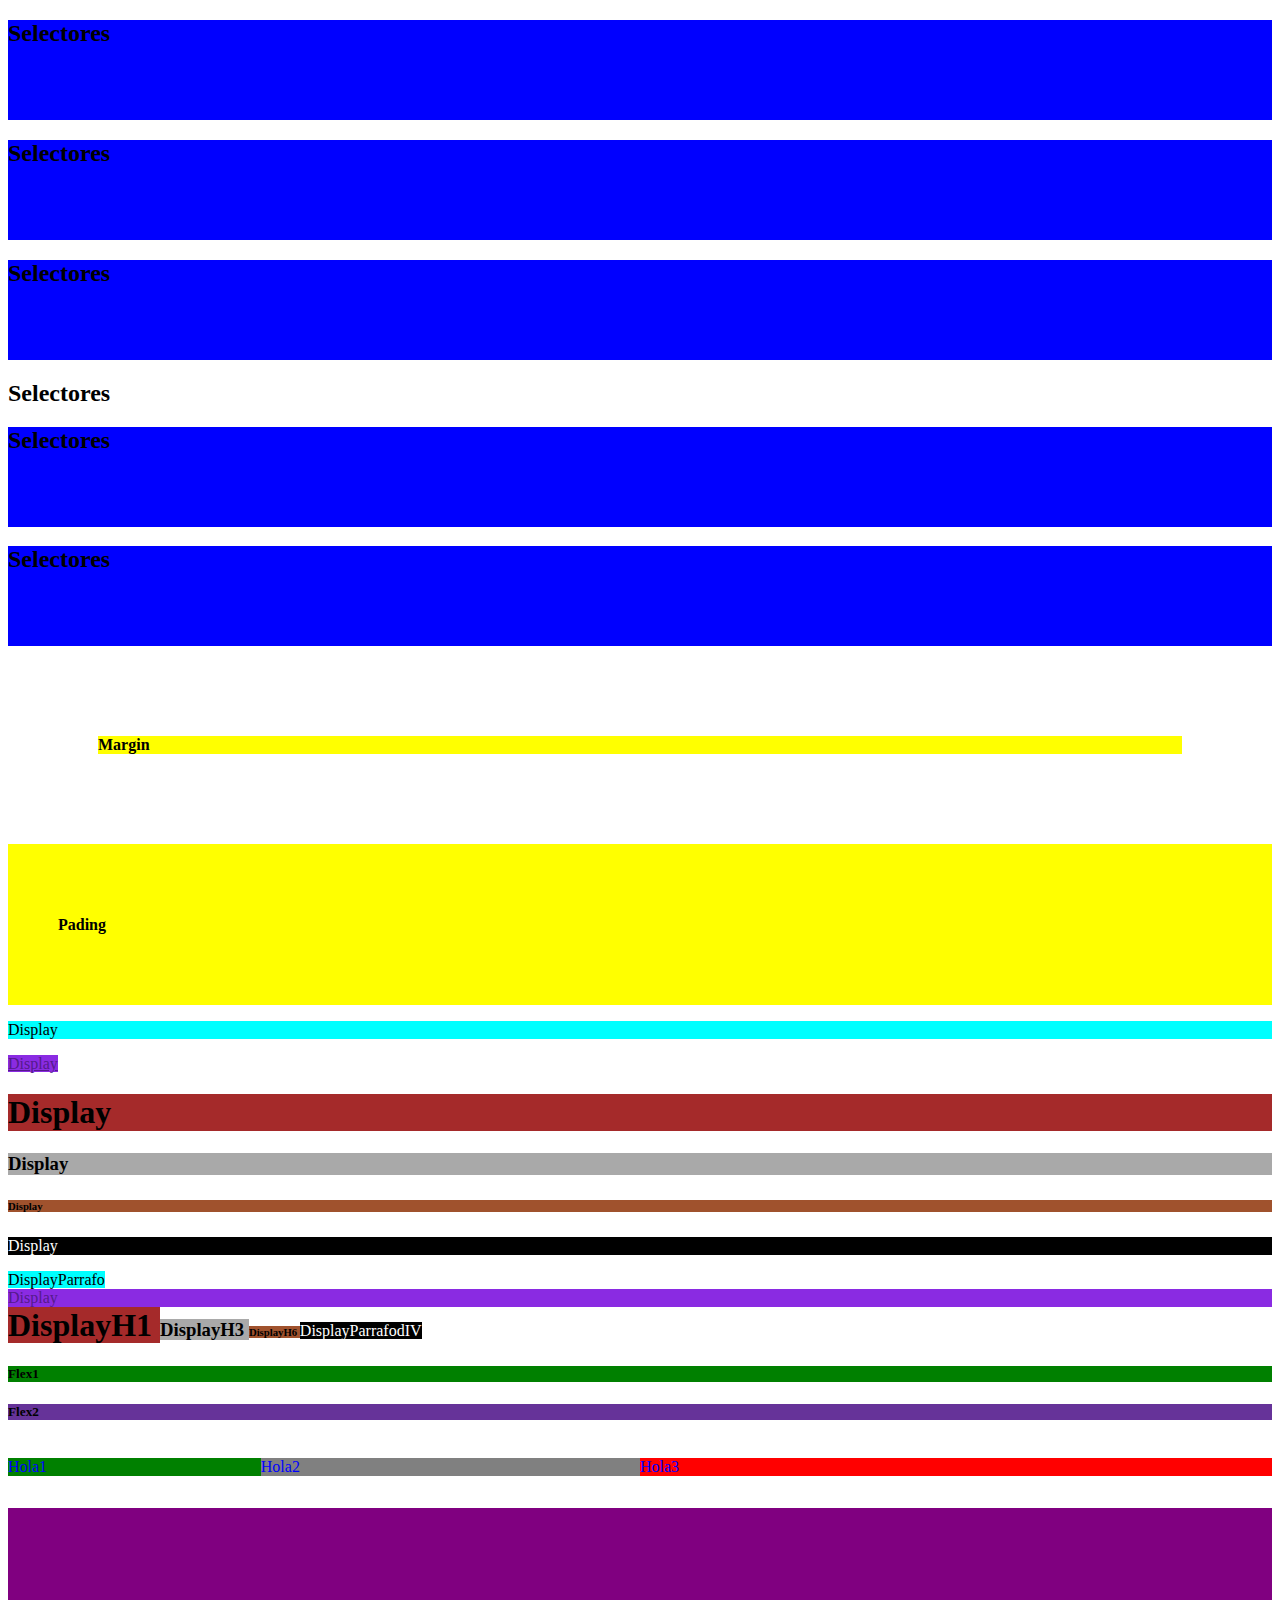
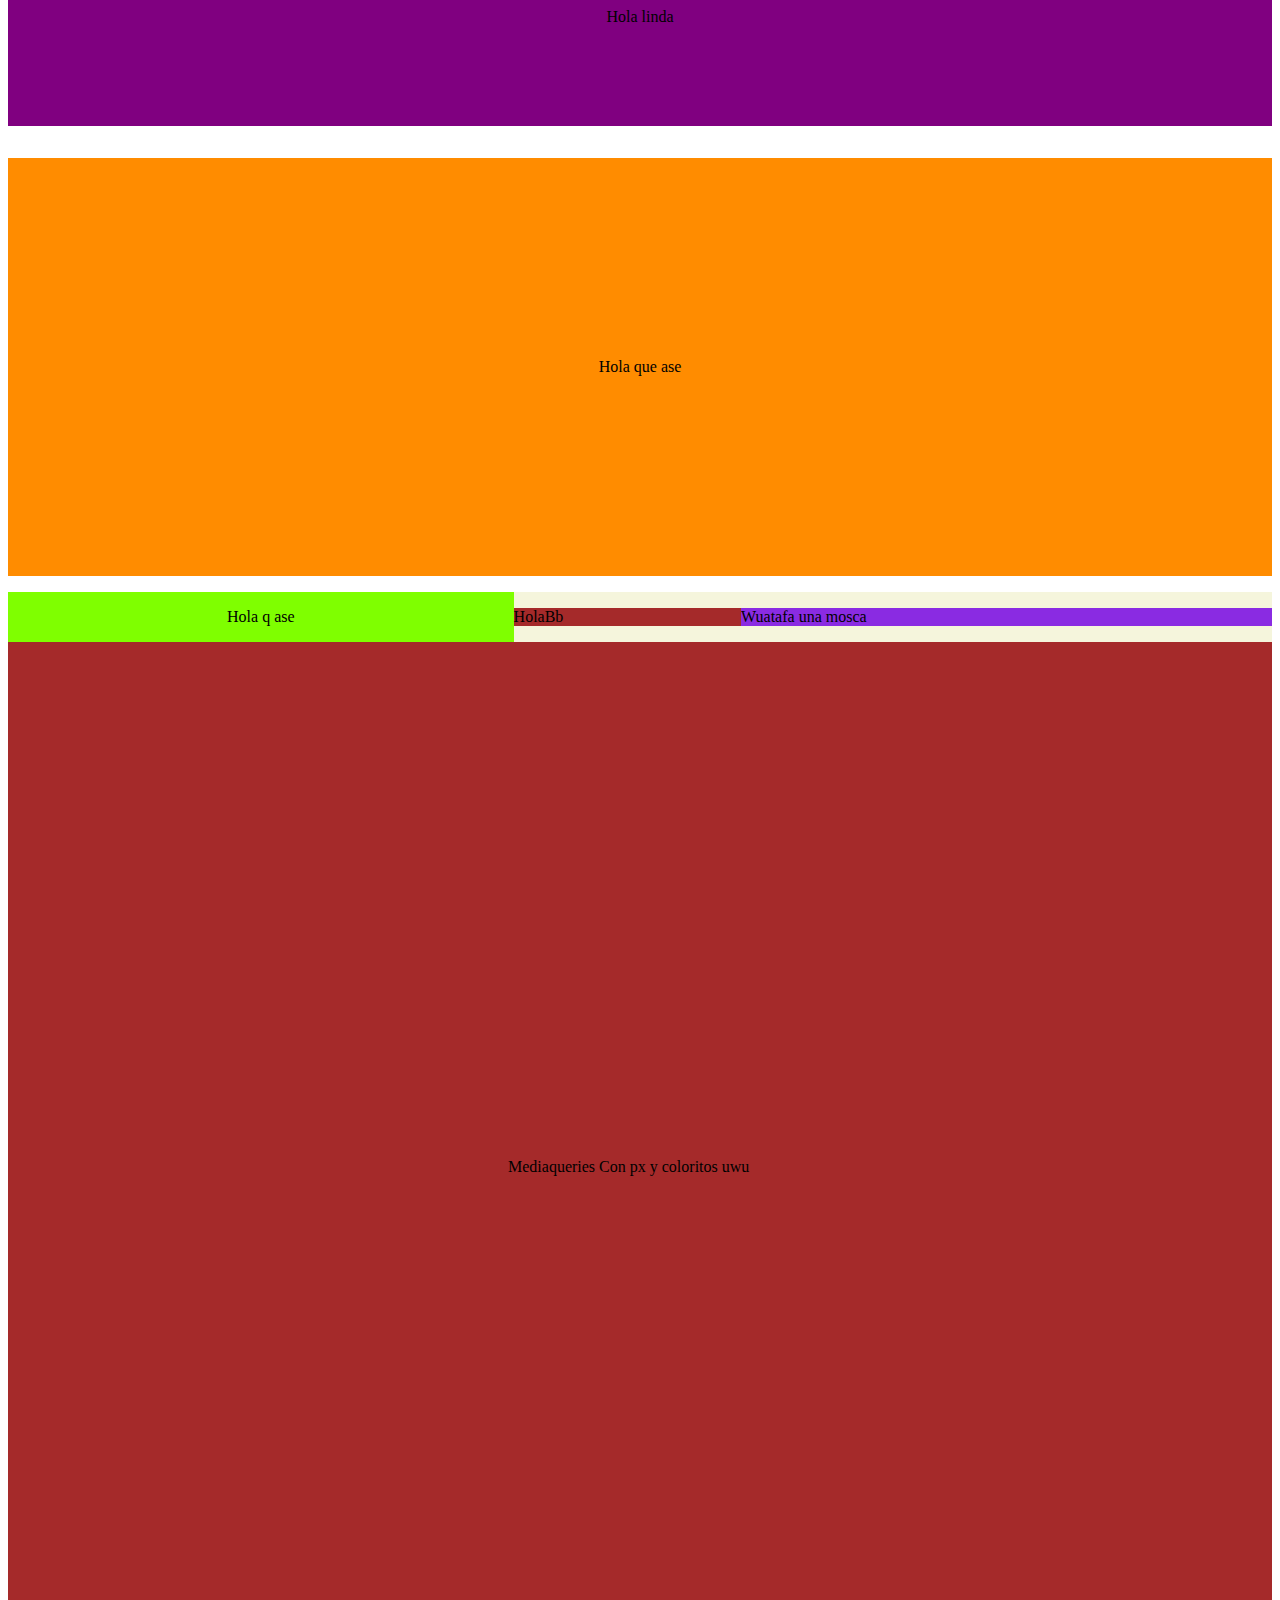
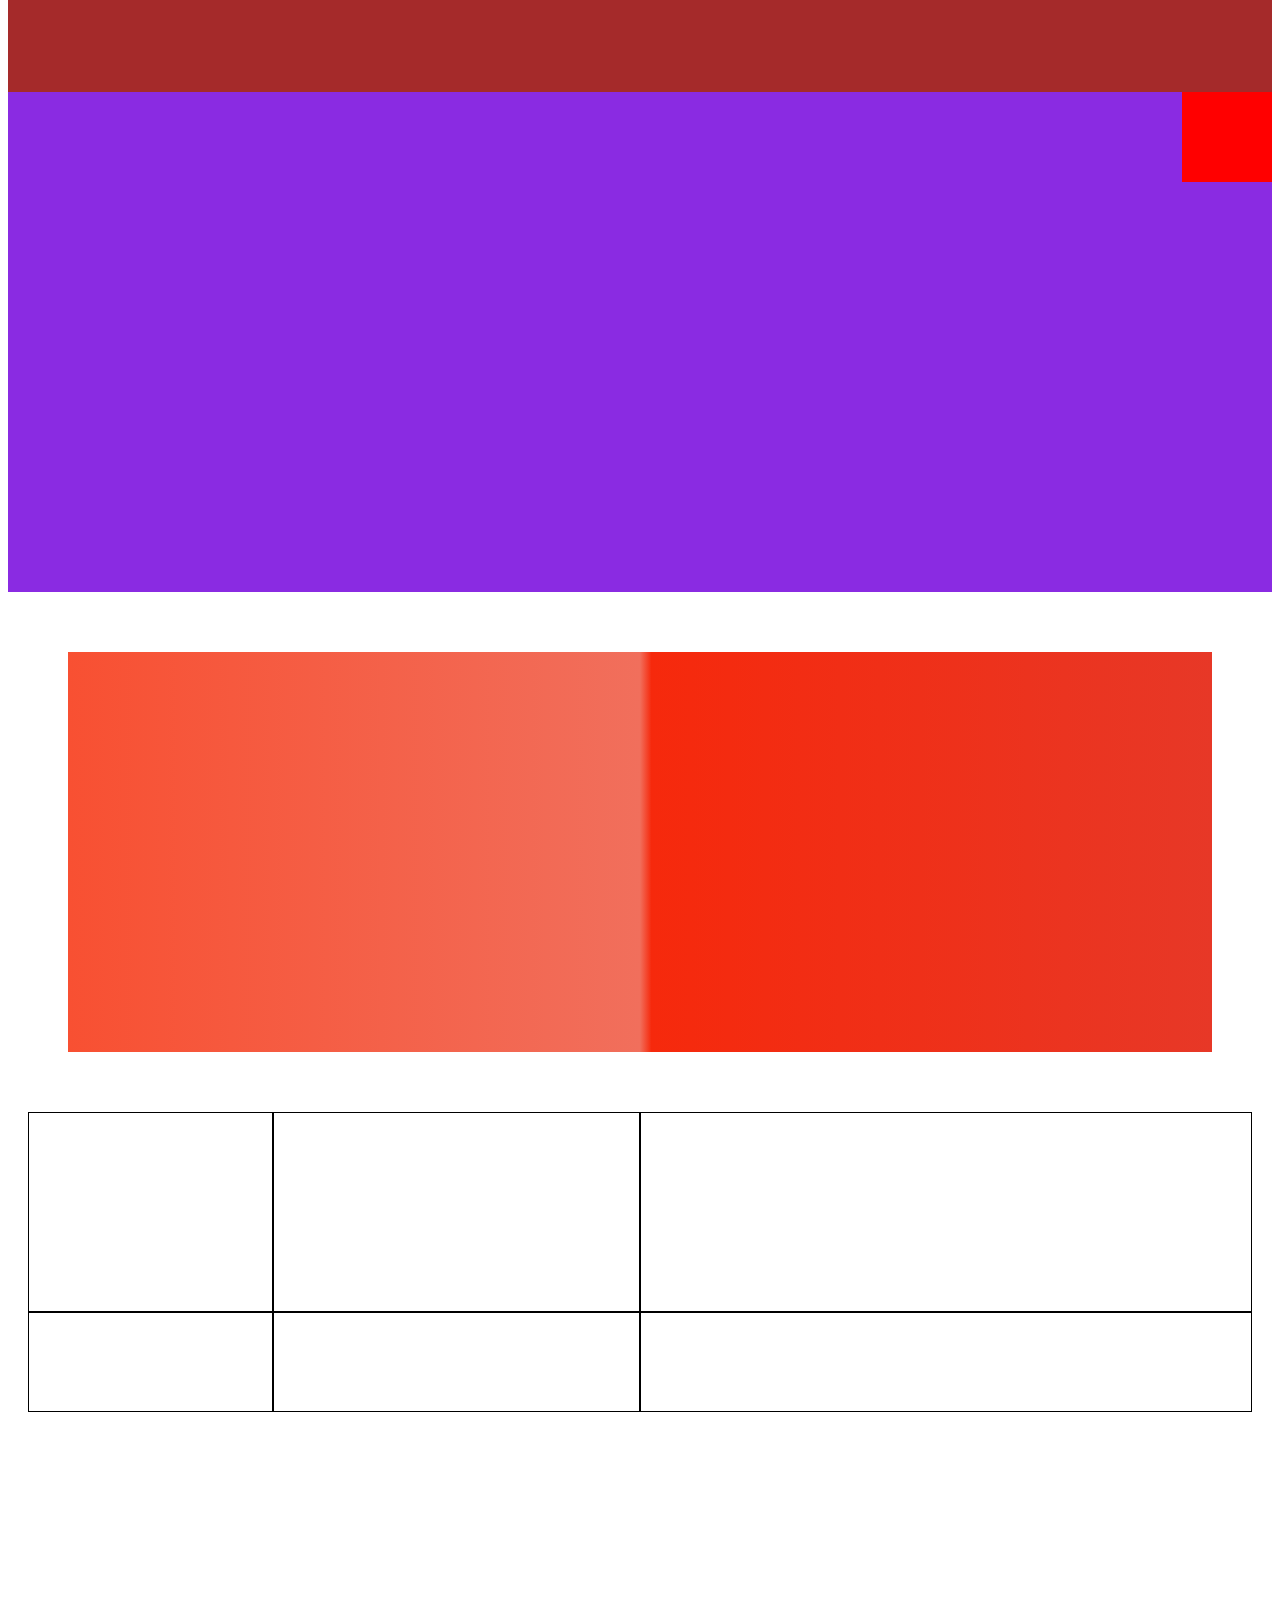
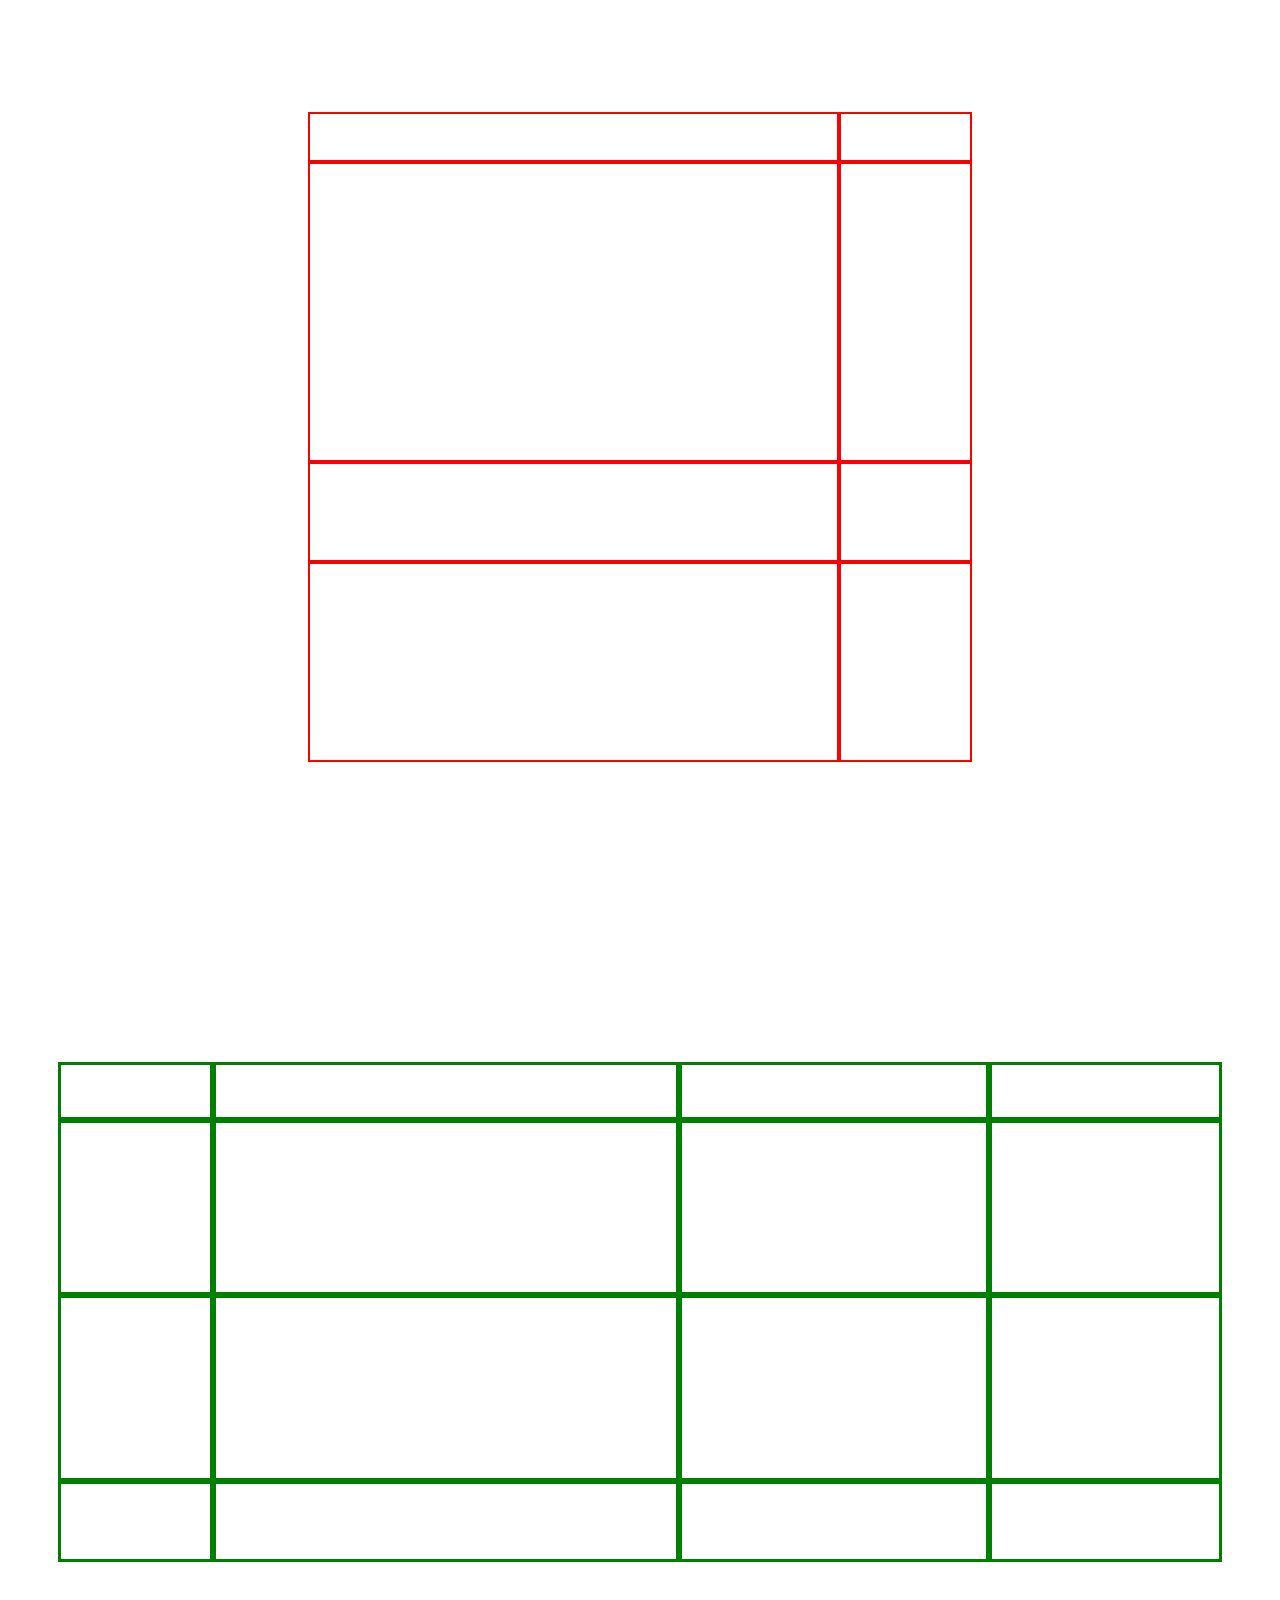
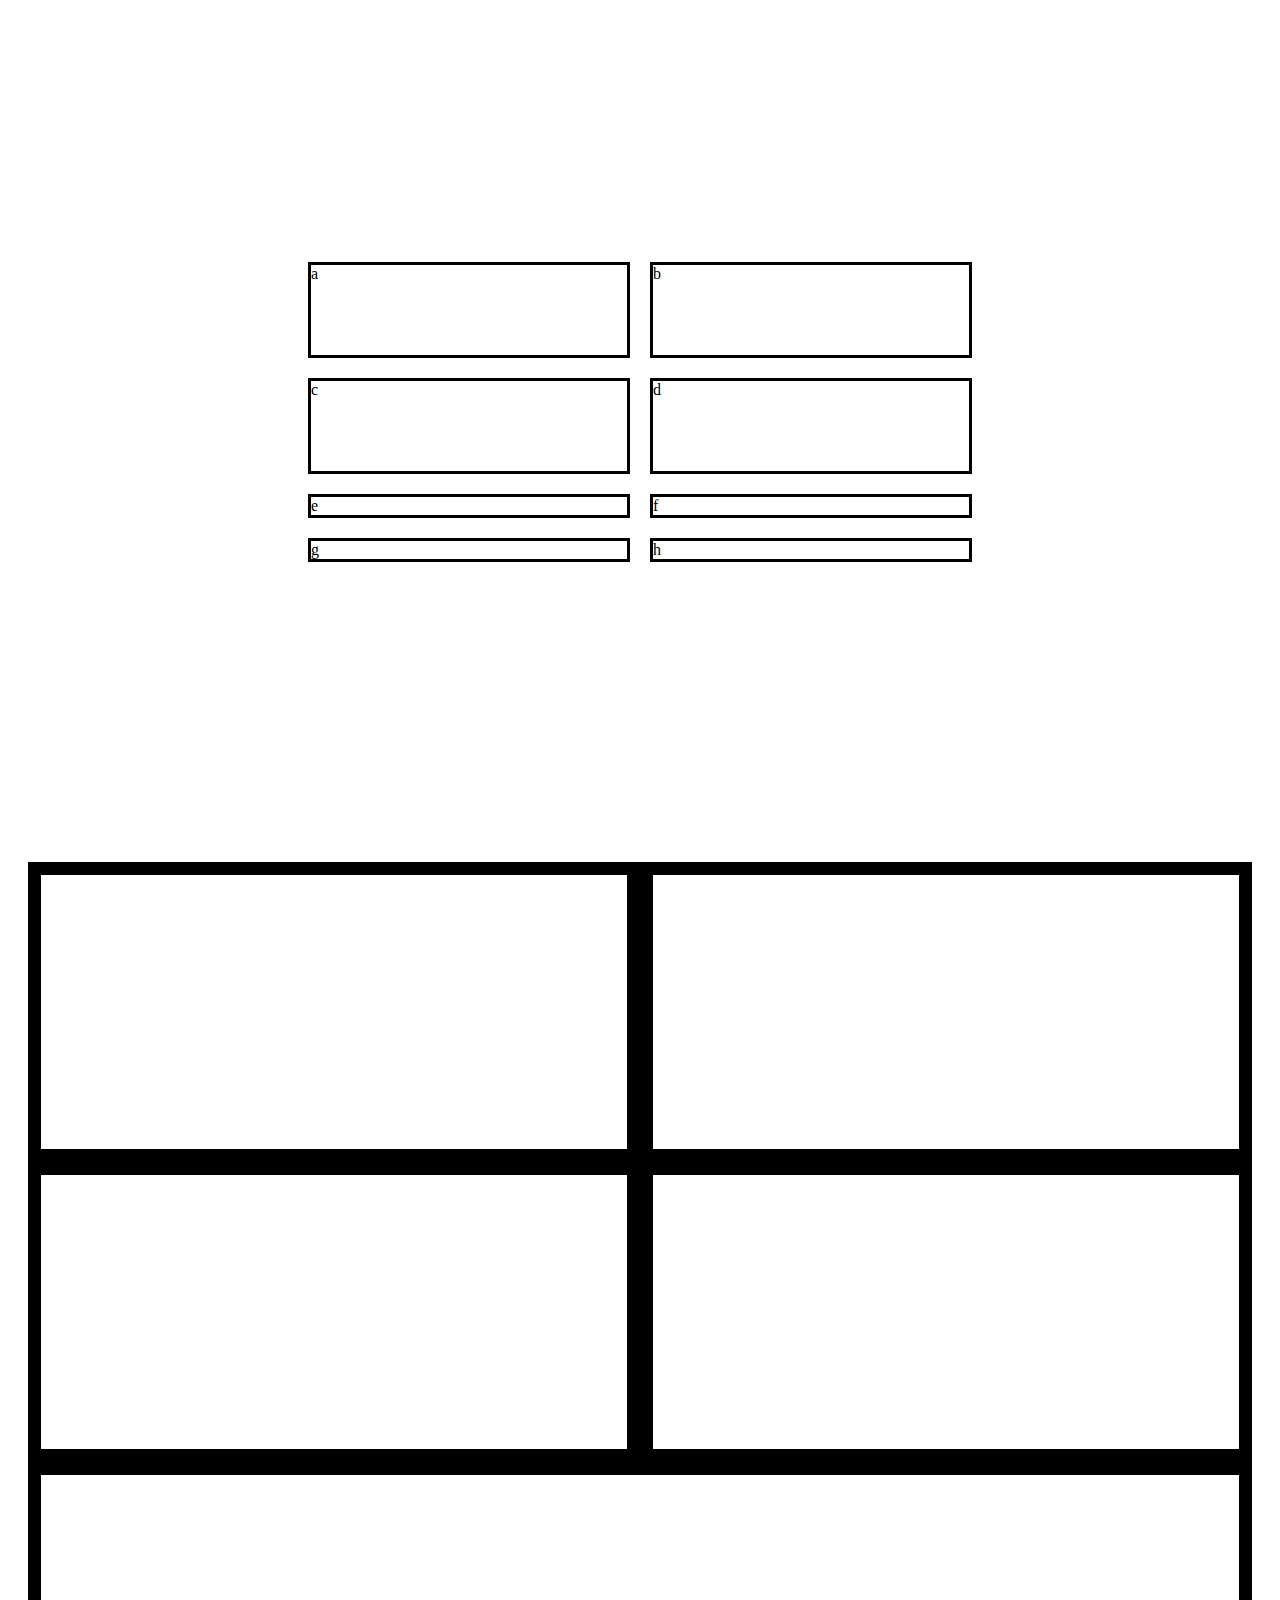
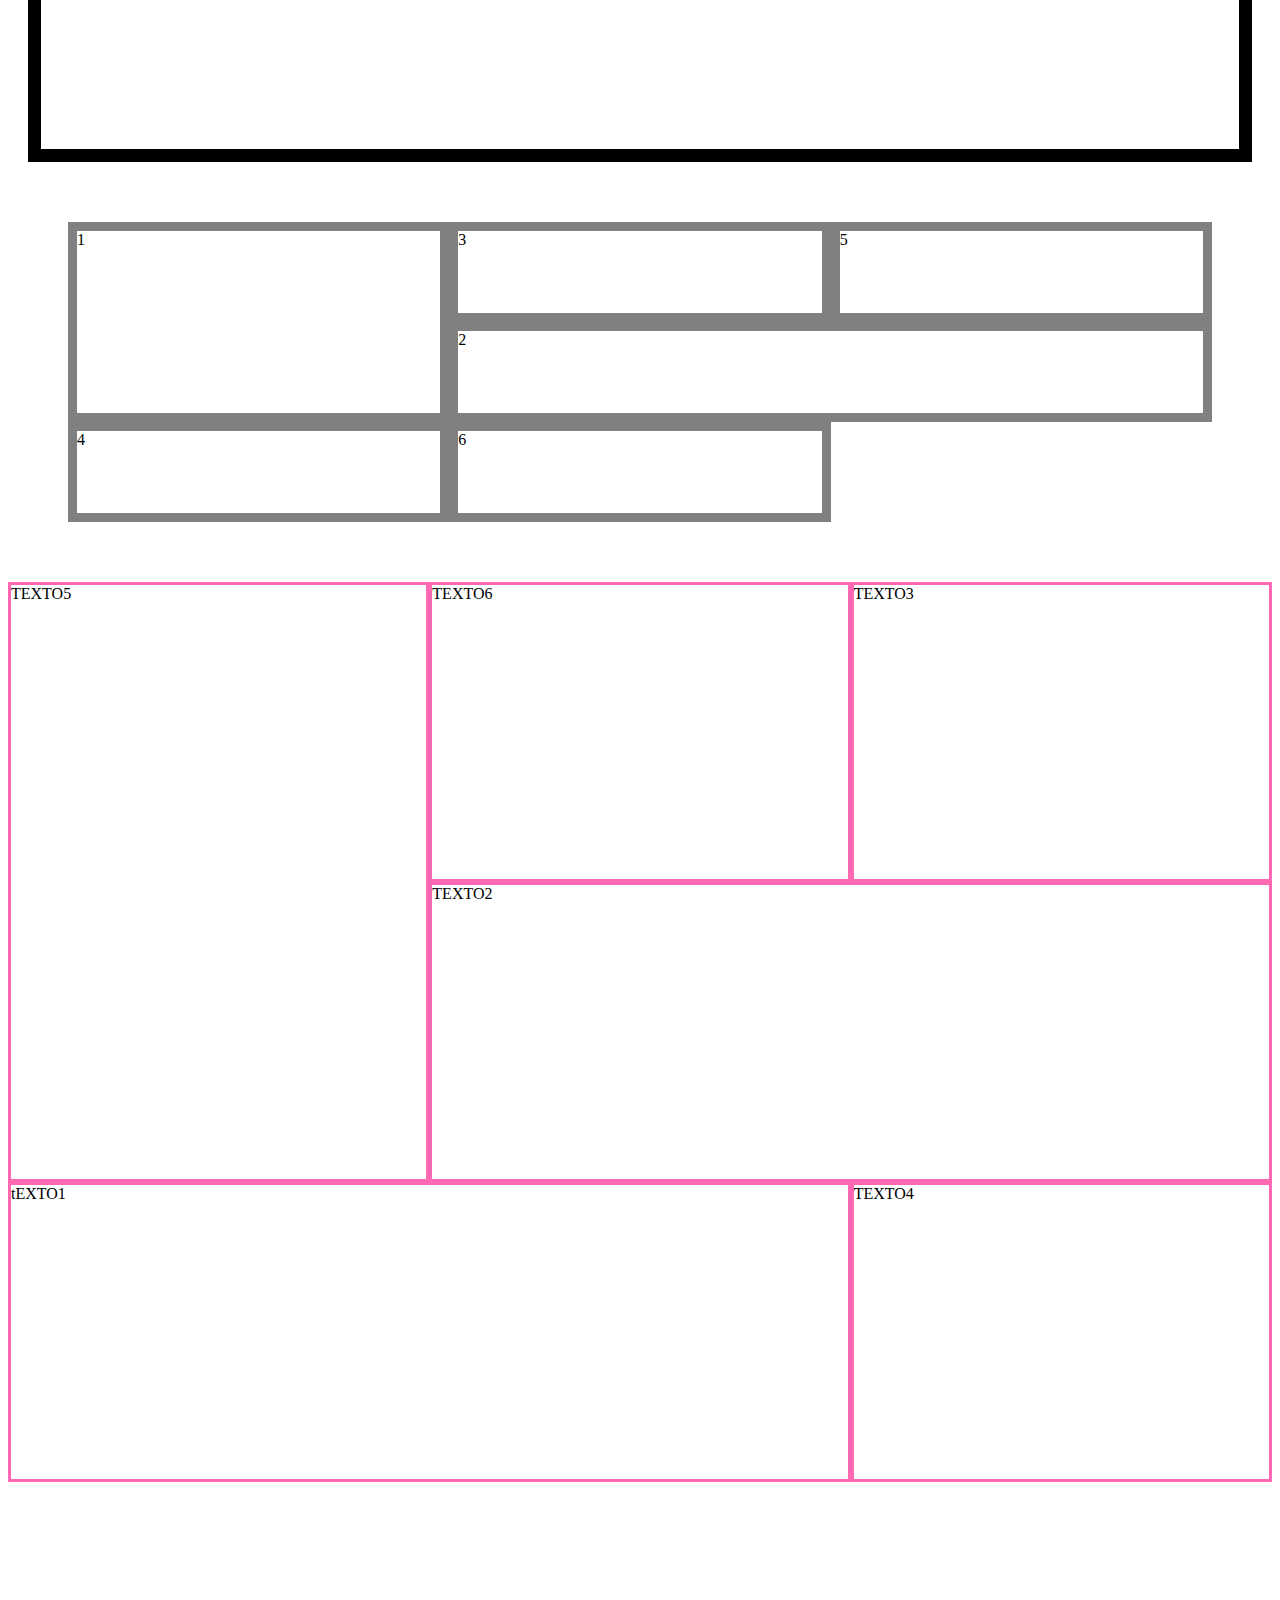
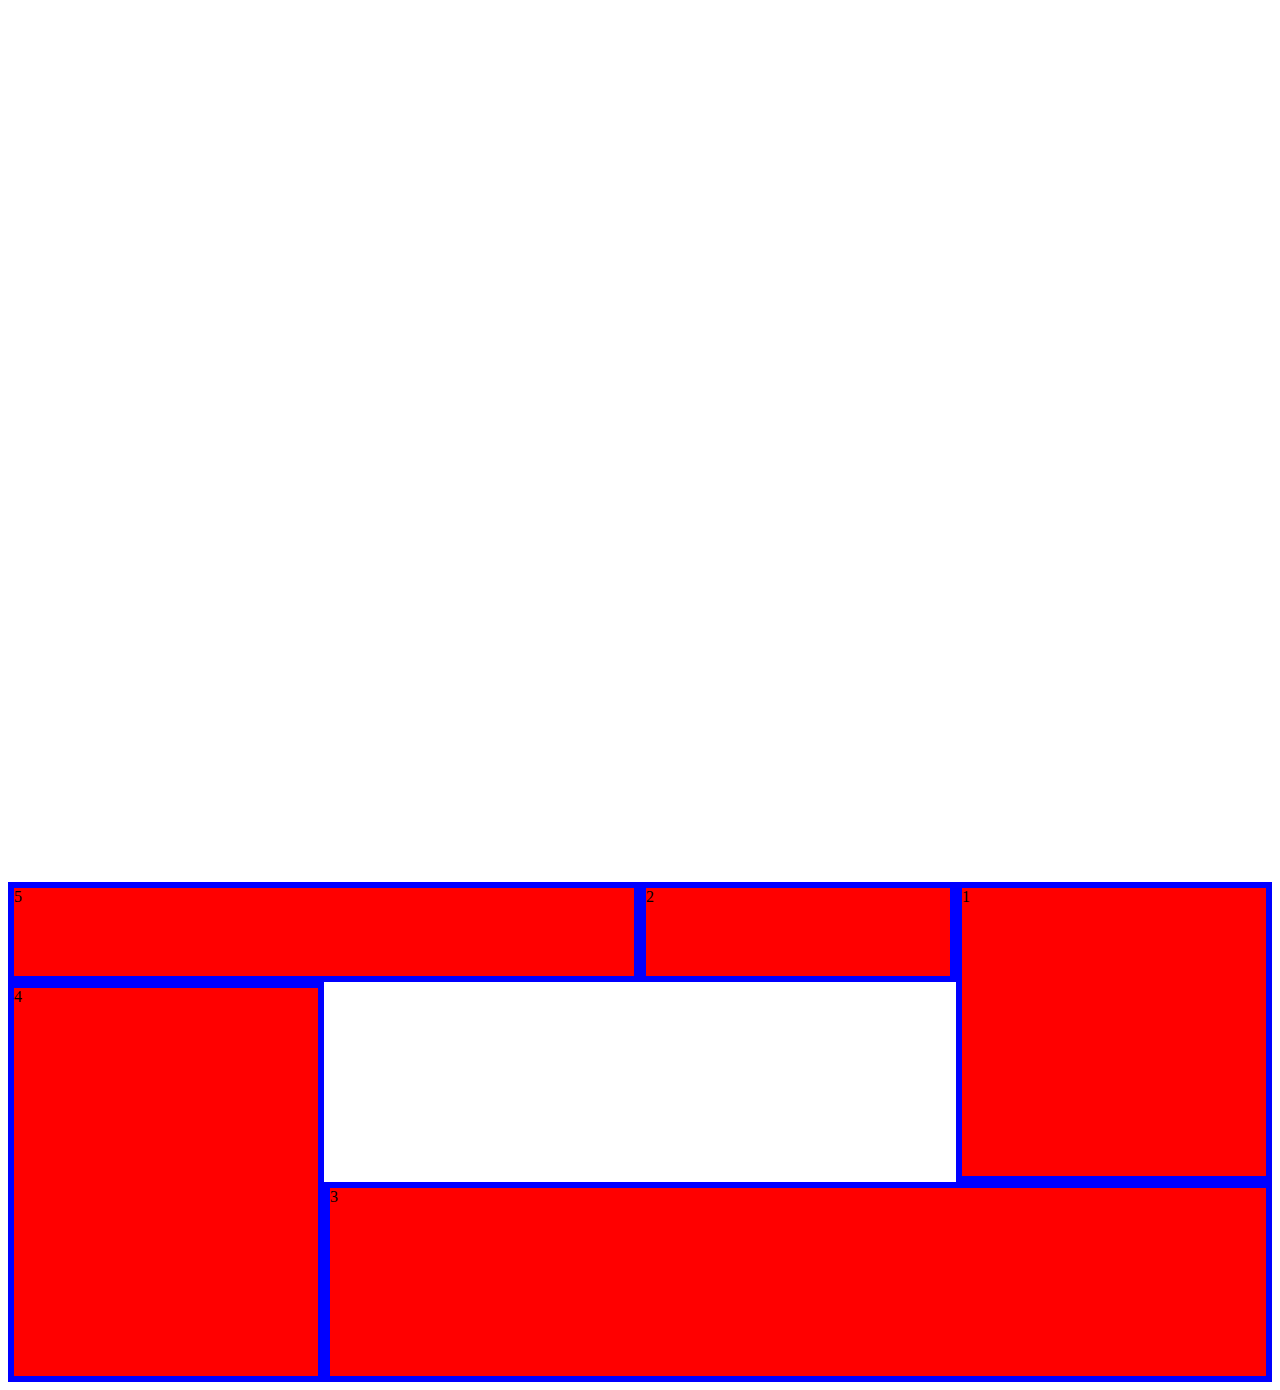
<file: PonteAlDia/ponteAlDia.html>
<!DOCTYPE html>
<html lang="en">

<head>


    <meta charset="UTF-8">
    <meta name="viewport" content="width=device-width, initial-scale=1.0">

    <link rel="preload" href="./ponteAlDia.css" as="style">
    <link rel="stylesheet" href="./ponteAlDia.css"">

    <title>Documentoo</title>
</head>
<body>

    <section class=" CadenaDescendente">
    <div>
        <div>
            <h2>
                Selectores
            </h2>
        </div>

    </div>

    <div>

        <h2>
            Selectores
        </h2>
    </div>

    <div>
        <h2>
            Selectores
        </h2>
    </div>
    </section>


    <section class="TodosLosHijos">
        <div>
            <div>
                <h2>
                    Selectores
                </h2>
            </div>

        </div>

        <div>

            <h2>
                Selectores
            </h2>
        </div>

        <div>
            <h2>
                Selectores
            </h2>
        </div>
    </section>

    <section class="Margin">
        <h4>
            Margin
        </h4>
    </section>

    <section class="Pading">
        <h4>
            Pading
        </h4>
    </section>

    <section class="Displays">
        <p>
            Display
        </p>

        <a href="">
            Display
        </a>

        <h1>
            Display
        </h1>
        <h3>
            Display
        </h3>
        <h6>
            Display
        </h6>
        <div>
            <p>
                Display
            </p>
        </div>
    </section>

    <section class="Displays1">
        <p>
            DisplayParrafo
        </p>

        <a href="">
            Display
        </a>

        <h1>
            DisplayH1
        </h1>
        <h3>
            DisplayH3
        </h3>
        <h6>
            DisplayH6
        </h6>
        <div>
            <p>
                DisplayParrafodIV
            </p>
        </div>
    </section>

    <section class="Flex1">
        <h5>
            Flex1
        </h5>
    </section>

    <section class="Flex2">
        <h5>
            Flex2
        </h5>

    </section>

    <!-- Nuevos Ejercicios -->

    <section class="Ejemplo2">

        <p class="Seccionp1">
            Hola1
        </p>


        <p class="Seccionp2">
            Hola2

        </p>

        <p class="Seccionp3">
            Hola3
        </p>

    </section>

    <section class="Ejemplo3">
        <div>
            <p class="parrafo1">
                Hola linda

            </p>
        </div>
        <div>
            <p class="parrafo2">
                Hola que ase
            </p>
        </div>
    </section>

    <section class="Ejemplo4">

        <div class="parrafo1_4">
            <p>
                Hola q ase
            </p>
        </div>

        <div class="segundaCaja">

            <p class="parrafo2_4">
                HolaBb
            </p>
            <p class="parrafo3_4">
                Wuatafa una mosca
            </p>

        </div>
    </section>

    <section class="mediaqueris">
        <p>Mediaqueries Con px y coloritos uwu</p>
    </section>

    <section class="ejercicioAR">
        <div>

        </div>
    </section>
    <section class="colores">
        <div>

        </div>
    </section>


    <section class="ejercicioGrid">

        <div></div>
        <div></div>
        <div></div>
        <div></div>
        <div></div>
        <div></div>

    </section>

    <section class="ejercicioGrid1">
        <div></div>
        <div></div>
        <div></div>
        <div></div>
        <div></div>
        <div></div>
        <div></div>
        <div></div>
    </section>

    <section class="ejercicioGrid2">
        <div></div>
        <div></div>
        <div></div>
        <div></div>
        <div></div>
        <div></div>
        <div></div>
        <div></div>
        <div></div>
        <div></div>
        <div></div>
        <div></div>
        <div></div>
        <div></div>
        <div></div>
        <div></div>
    </section>

    <section class="ejercicioGrid3">
        <div>a</div>
        <div>b</div>
        <div>c</div>
        <div>d</div>
        <div>e</div>
        <div>f</div>
        <div>g</div>
        <div>h</div>
    </section>


    <section class="gridEjer">
        <div></div>
        <div class="se"></div>
        <div></div>
        <div></div>
        <div class="ultimoDiv"></div>

    </section>


    <section class="gridProblemas">
        <div class="div1">1</div>
        <div class="div2">2</div>
        <div>3</div>
        <div class="div4">4</div>
        <div class="div5">5</div>
        <div>6</div>

    </section>

    <section class="gridProblemaResuelto">
        <div class="primerD">tEXTO1</div>
        <div class="segundoD">TEXTO2</div>
        <div class="tercerD">TEXTO3</div>
        <div class="cuartoD">TEXTO4</div>
        <div class="quintoD">TEXTO5</div>
        <div class="sextoD">TEXTO6</div>
    </section>

    <section class="gridYo">
        <!-- <div class="d1"> 1</div>
        <div class="d2">2</div>
        <div class="d3">3</div>
        <div class="d4">4</div>
        <div class="d5">5</div>
        <div class="d6">6</div> -->
    </section>

    <section class="ultD">
        <div class="d1">1</div>
        <div class="d2">2</div>
        <div class="d3">3</div>
        <div class="d4">4</div>
        <div class="d5">5</div>

    </section>

    </body>

</html>
</file>
<file: EjercicioSeccionDiv/style.css>
.fondo-amarillo {
  background-color: yellow;
  height: 300px;
}

.fondo-azul {
  background-color: blue;
  height: 100px;
  max-width: 89%;
    margin: auto;
}

.texto{
    max-width: 89%;
    margin: auto;
}
</file>
<file: EjercicioSelectores/styles.css>
/* Selector de Elemento */



h1{
    color: green;
    text-transform: uppercase;
    text-align: center;
    font-size: 4rem;
}

/* Selector Clase */
.seccion2 {
color: red;
text-transform: uppercase;
text-align: center;
font-size: 5rem;
}

/* Selector ID */
#parrafo{
    color: blue;
    text-transform: uppercase;
    text-align: center;
    font-size: 4rem;
}

/* Selector Atributo */

[src="../ProyectoInicio/img/Logo-Adecco.png"]{
    margin: 50px;
}
/* Selector Cadena Descendente */
    .cadena h4{
        color: pink;
        text-align: center;
        text-transform: uppercase;
        font-size: 3rem;

    }
/* Selector Todos los hijos */
    .hijos>h5{
        color: yellow;
        text-transform: uppercase;
        text-align: center;
        font-size: 4rem;

    }
    
/* Selector Multiple */

.seccion7 h3, .seccion7 h6{
    color:purple;
    text-transform: uppercase;
    text-align:center;
    font-size: 2rem;
    
    

}
</file>
<file: PonteAlDia/styles.css>
.CadenaDescendente h2 {
  background-color: blue;
  height: 100px;
}

.TodosLosHijos > div > h2 {
  background-color: blue;
  height: 100px;
}

.Margin {
  margin: 90px;
  background-color: yellow;
}

.Pading {
  padding: 50px;
  background-color: yellow;
}

.Displays p {
  background-color: aqua;
}

.Displays a {
  background-color: blueviolet;
}

.Displays h1 {
  background-color: brown;
}

.Displays h3 {
  background-color: darkgray;
}

.Displays h6 {
  background-color: sienna;
}

.Displays > div > p {
  background-color: black;
  color: white;
}

.Displays1 > p {
  background-color: aqua;
  display: inline;
}

.Displays1 a {
  background-color: blueviolet;
  display: block;
  text-decoration: none;
}

.Displays1 h1 {
  background-color: brown;
  display: inline;
}

.Displays1 h3 {
  background-color: darkgray;
  display: inline;
}

.Displays1 h6 {
  background-color: sienna;
  display: inline;
}

.Displays1 > div > p {
  background-color: black;
  color: white;
  display: inline;
}

.Displays1 div {
  display: inline;
}

.Flex1 h5 {
  display: flex;
  flex-direction: row;
  justify-content: flex-start;
  align-items: end;
  background-color: green;
}

.Flex2 h5 {
  flex-direction: column;
  justify-content: flex-start;
  align-items: end;
  background-color: rebeccapurple;
}

.Ejemplo2 {
  display: flex;
  flex-direction: row;
  color: blue;
}

.Seccionp1 {
  width: 20%;
  background-color: green;
}

.Seccionp2 {
  width: 30%;
  background-color: gray;
}

.Seccionp3 {
  width: 50%;
  background-color: red;
}

.Ejemplo3 {
  display: flex;
  flex-direction: column;
}

.parrafo1 {
  text-align: center;
  padding: 100px;
  background-color: purple;
}

.parrafo2 {
  text-align: center;
  padding: 200px;
  background-color: darkorange;
}

.Ejemplo4 {
  display: flex;
  flex-direction: row;
}

.parrafo1_4 {
  width: 40%;
  background-color: chartreuse;
  text-align: center;
}

.segundaCaja {
  display: flex;
  flex-direction: row;
  width: 60%;
  background-color: beige;
}
.parrafo2_4 {
  width: 30%;
  background-color: brown;
}

.parrafo3_4 {
  width: 70%;
  background-color: blueviolet;
}

.mediaqueris {
  padding: 500px;
}
@media (max-width: 360px) {
  .mediaqueris {
    padding: 500px;
    background-color: green;
  }
}

@media (max-width: 616px) and (min-width: 360px) {
  .mediaqueris {
    background-color: red;
  }
}

@media (max-width: 933px) and (min-width: 616px) {
  .mediaqueris {
    background-color: blue;
  }
}

@media (max-width: 1131px) and (min-width: 933px) {
  .mediaqueris {
    background-color: yellow;
  }
}

@media (min-width: 1131px) {
  .mediaqueris {
    background-color: brown;
  }
}

/* Seudo elementos */

h1::after {
}

/* Absoluto y Relativo */
.ejercicioAR {
  height: 500px;
  background-color: blueviolet;
  position: relative;
}

.ejercicioAR div {
  width: 90px;
  height: 90px;
  background-color: red;
  position: absolute;
  bottom: 300;
  right: 0;
}

/* -------Codigo Limpio -----------

:root
html
body
h1
h2
img
p
a
.Seccionp1
.Seccion2
.Seccion3 */

/* Degradados y Sombras  css matic*/

.colores {
  margin: 60px;
  height: 400px;
  background: rgba(248, 80, 50, 1);
  background: -moz-linear-gradient(
    left,
    rgba(248, 80, 50, 1) 0%,
    rgba(241, 111, 92, 1) 50%,
    rgba(246, 41, 12, 1) 51%,
    rgba(240, 47, 23, 1) 71%,
    rgba(231, 56, 39, 1) 100%
  );
  background: -webkit-gradient(
    left top,
    right top,
    color-stop(0%, rgba(248, 80, 50, 1)),
    color-stop(50%, rgba(241, 111, 92, 1)),
    color-stop(51%, rgba(246, 41, 12, 1)),
    color-stop(71%, rgba(240, 47, 23, 1)),
    color-stop(100%, rgba(231, 56, 39, 1))
  );
  background: -webkit-linear-gradient(
    left,
    rgba(248, 80, 50, 1) 0%,
    rgba(241, 111, 92, 1) 50%,
    rgba(246, 41, 12, 1) 51%,
    rgba(240, 47, 23, 1) 71%,
    rgba(231, 56, 39, 1) 100%
  );
  background: -o-linear-gradient(
    left,
    rgba(248, 80, 50, 1) 0%,
    rgba(241, 111, 92, 1) 50%,
    rgba(246, 41, 12, 1) 51%,
    rgba(240, 47, 23, 1) 71%,
    rgba(231, 56, 39, 1) 100%
  );
  background: -ms-linear-gradient(
    left,
    rgba(248, 80, 50, 1) 0%,
    rgba(241, 111, 92, 1) 50%,
    rgba(246, 41, 12, 1) 51%,
    rgba(240, 47, 23, 1) 71%,
    rgba(231, 56, 39, 1) 100%
  );
  background: linear-gradient(
    to right,
    rgba(248, 80, 50, 1) 0%,
    rgba(241, 111, 92, 1) 50%,
    rgba(246, 41, 12, 1) 51%,
    rgba(240, 47, 23, 1) 71%,
    rgba(231, 56, 39, 1) 100%
  );
  filter: progid:DXImageTransform.Microsoft.gradient( startColorstr='#f85032', endColorstr='#e73827', GradientType=1 );
}

.colores div {
  height: 70px;
}

.ejercicioGrid {
  display: grid;
  grid-template-columns: 20% 30% 50%;
  grid-template-rows: 200px 100px;
  margin: 20px;
}

.ejercicioGrid div {
  border: 1px solid black;
}


.ejercicioGrid1 {
  display: grid;
  grid-template-columns: 80% 20%;
  grid-template-rows:50px 300px 100px 200px;
  margin: 300px;

}

.ejercicioGrid1 div{
  border: 2px solid red;
}




.ejercicioGrid2{
  display: grid;
  grid-template-columns: 100fr 300fr 200fr 150fr; 
  /* =grid-template-columns: 1fr 3fr 2fr 1.5fr; */
  grid-template-rows: 5fr 15fr 16fr 7fr;
  height: 500px;
  margin: 50px;
}

.ejercicioGrid2 div{
border: 3px solid green;
}

.ejercicioGrid3{
  display: grid;
  /* grid-template-columns: 2fr 2fr;
  grid-template-rows: 1fr 1fr; */
  grid: 2fr  2fr/ 1fr  1fr;
  height: 300px;
  column-gap: 20px;
  row-gap: 20px;
}

.ejercicioGrid3 div{
  border: 3px solid black;
}
</file>
<file: ProyectoInicio/css/style.css>
/* Nombre del archivo debe ser STYLE.CSS */

:root {
  --colorPrincipal: #f76666;
  --colorSecundario: #02052f;
  --fuentePrincipal: "Open Sans", sans-serif;
  --fuenteBotones: "Dinbold", sans-serif;
}

html {
  font-size: 62.5%;
}

body {
  font-size: 16px;
  /* background-color: var(--colorPrincipal); */
  font-family: var(--fuentePrincipal);
}

/* @media (min-width:900px) {
  body{
    background-color: yellow;
  }
  
}

@media (max-width:700px) {
 body{
  background-color: blue;
 } 
} */

.colorprincipal {
  color: var(--colorPrincipal);
}

/* MediaQuery con vista Ordenador */
@media (min-width: 1140px) {
  /* Estilos Genericos */
  .contenedor {
    max-width: 80%;
    margin: 0 auto;
    /* margin-top: 0;
    margin-right: auto;
    margin-bottom: 0;
    margin-left: auto; */
    /* margin: o auto; TIENE LA MISMA FUNCION QUE LOS 4 MARGIN DE ARRIBA */
  }
}

/* para tablet */
@media (max-width: 1140px) and (min-width: 768px) {
  .contenedor {
    max-width: 80%;
    margin: 0 auto;
  }
}
/* Para movil */
@media (max-width: 768px) {
  .contenedor {
    max-width: 90%;
    margin: 0 auto;
  }
}

/* Estilos para el Main */
.fondoMain {
  background-image: url(../img/11641893944_banner_zona_centro.png);
  background-size: cover;
  background-position: top left;
  padding: 80px 0 180px 0;
}

.margenDerecho {
  margin-right: 33%;
}
@media (max-width:1140px) {
  .margenDerecho {
    margin-right: 0;
  }
}
h1 {
  color: white;
  font-family: var(--fuentePrincipal);
  font-size: 4.4rem;
  background-color: rgba(248, 102, 102, 0.65);
  font-weight: 800;
  margin-bottom: 10px;
  padding: 35px;
  text-align: left;
  line-height: 1.2;
}

.fondoMain a {
  background-color: black;
  color: white;
  border: 2px solid black;
  padding: 24px 94px;
  text-decoration: none;
  text-transform: uppercase;
  font-family: var(--fuenteBotones);
  font-size: 1.4rem;
  font-weight: 700;
}

@media (max-width: 768px) {
  .fondoMain a{
    padding: 24px 70px;
  }
}

.flexMain {
  display: flex;
  flex-direction: row;
  /* por defecto es row  */
  justify-content: space-between;
  /* importante el justify-content ya que con eso ordenaras los objetos */
}

.flexMain img {
  margin-right: 10px;
}

/* Estilos para la imagen de corporaciones */
.logo {
  background-color: white;
  display: flex;
  flex-direction: row;
  justify-content: space-evenly;
  align-items: center;
  padding-top: 20px;
  padding-bottom: 20px;
  margin-top: -120px;
  border-radius: 12px;

}

@media (max-width:1140px) and (min-width:768px) {
  [src="img/Logos-oficiales.png"] {
    max-width: 70%;
  }
  [src="img/Logo-Adecco.png"] {
    max-width: 30%;
  }
}

@media (max-width: 768px) {
  .logo {
    flex-direction: column;
    justify-content: center;
    align-items: center;
  }
  .logo img {
    max-width: 100%;
    margin: 20px;
  }
}

@media (max-width: 768px) {
  .logo {
    flex-direction: column;
    justify-content: center;
    align-items: center;
  }

  .logo img {
    max-width: 90%;
    padding: 20%;
  }
}

/* Estilos seccion Cursos */
.Seccioncursos h3 {
  text-align: center;
  color: var(--colorPrincipal);
  font-family: var(--fuentePrincipal);
  font-weight: 800;
  text-transform: uppercase;
  font-size: 1.7rem;
  margin: 40px 0px;
}

.Seccioncursos > h2 {
  margin-bottom: 72px;
  text-align: center;
  color: var(--colorSecundario);
  font-family: var(--fuentePrincipal);
  font-weight: 800;
  text-transform: uppercase;
  font-size: 2.7rem;
}

.botonesCursos {
  display: flex;
  flex-direction: row;
  justify-content: center;
  margin-bottom: 105px;
}

.botonesCursos  .botonVertodo:hover{
  background-color: var(--colorSecundario);
}
.botonesCursos .botonMadrid:hover{
  background-color: var(--colorPrincipal);
}
.cambiatufuturoh3 {
  color: black;
  text-align: center;
  text-transform: uppercase;
  font-weight: 800;
  font-family: sans-serif;
  font-size: 27px;
}

.botonVertodo {
  background-color: var(--colorPrincipal);
  color: white;
  font-family: var(--fuentePrincipal);
  font-size: 1.3rem;
  padding: 12px 24px;
  text-transform: uppercase;
  text-decoration: none;
  font-weight: 600;
  margin-right: 0.5rem;
  margin-left: 0.5rem;
  border: 1px solid var(--colorPrincipal);
}

.botonMadrid {
  background-color: white;
  color: var(--colorSecundario);
  font-family: var(--fuentePrincipal);
  font-size: 1.4rem;
  padding: 12px 24px;
  text-transform: uppercase;
  text-decoration: none;
  font-weight: 600;
  margin-right: 0.5rem;
  margin-left: 0.5rem;
  border: 1px solid var(--colorPrincipal);
}

.CursosOfertados {
  margin-bottom: 120px;
  display: flex;
  flex-direction: row;
  justify-content: space-between;
}

@media (max-width: 768px) {
  .CursosOfertados {
    flex-direction: column;
    /* align-items: center; */
  }
}

.CursosOfertados > div {
  flex: 2;
  max-width: 50%;
  justify-content: space-between;
  padding: 40px 60px;
  display: flex;
  flex-direction: column;
  min-height: 300px;
}
@media (max-width: 1140px) {
  .CursosOfertados > div {
    padding: 20px 30px;
  }
}

@media (max-width: 768px) {
  .CursosOfertados > div {
    margin-right: 0;
    margin-left: 0;
    margin-bottom: 15px;
    margin-top: 15px;
    max-width: 100%;
  }
}
.Marketing {
  background-image: url(../img/Curso-marketing-digital-centro.png);
  margin-right: 15px;
  background-repeat: no-repeat;
  background-size: cover;
  background-position: right;
}

.Videojuegos {
  background-image: url(../img/Curso-programacion-videojuegos-centro.png);
  margin-left: 15px;
  background-repeat: no-repeat;
  background-size: cover;
  background-position: right;
}

.CursosOfertados h2 {
  color: white;
  font-family: var(--fuenteBotones);
  font-size: 2.7rem;
  font-weight: 700;
  text-transform: uppercase;
  margin-bottom: 22px;
}

.CursosOfertados div h2 {
  color: white;
  font-size: 2.7rem;
  text-transform: uppercase;
  font-weight: 700;
  margin-bottom: 22px;
}

.CursosOfertados a {
  color: var(--colorPrincipal);
  font-size: 1.4rem;
  background-color: white;
  border: 2px solid white;
  text-decoration: none;
  text-transform: uppercase;
  font-weight: 700;
  padding: 20px 60px;
  display: inline-block;
}

/* Estilo seccion Pidenoslo */

.texto-center-pregunta {
  margin-bottom: 150px;
  text-transform: uppercase;
  font: var(--fuentePrincipal);
  display: flex;
  flex-direction: column;
  align-items: center;
}
.zonaH3 {
  font-weight: 800;
  font-size: 17px;
  text-align: center;
  margin: 60px;
}

.pidenosloBoton a {
  color: white;
  text-decoration: none;
  background-color: #f76666;
  font-family: var(--fuentePrincipal);
  font-size: 1.4rem;
  padding: 15px 34px;
  border-radius: 40px;
  font-weight: 700;
}

.pidenosloBoton a:hover {
  background-color: #02052f;
  text-decoration: underline;
}
/* Estilos seccion video */
.VideoYoutube {
  display: flex;
  justify-content: center;
  margin-bottom: 70px;
}
@media (max-width: 1140px) {
  .VideoYoutube iframe {
    width: 100%;
    height: 350px;
  }
}

@media (max-width: 768px) {
  .VideoYoutube iframe {
    width: 100%;
    height: 200px;
  }
}
/* Estilos seccion para quien son estos cursos */

.SeccionParaQuien {
  display: flex;
  flex-direction: row;
  margin-bottom: 100px;
}
@media (max-width: 1140px) {
  .SeccionParaQuien {
    flex-direction: column;
  }
}

.SeccionParaQuien > div {
  flex: 1;
  max-width: 50%;
}

@media (max-width: 1140px) {
  .SeccionParaQuien > div {
    flex: 1;
    max-width: 100%;
  }
}

.texto-h3-red {
  color: var(--colorPrincipal);
  font-family: var(--fuentePrincipal);
  font-weight: 800;
  font-size: 1.9rem;
  text-transform: uppercase;
}

.SeccionParaQuien h2 {
  font-family: var(--fuentePrincipal);
  color: var(--colorSecundario);
  font-size: 2.7rem;
  font-weight: 800;
  margin-bottom: 22px;
}

.ParaQuienIzq {
  margin-right: 15px;
}

.SeccionParaQuien p {
  font-family: var(--fuentePrincipal);
  font-size: 1.5rem;
  font-weight: 400;
  margin-bottom: 25px;
  line-height: 1.5;
  color: var(--colorSecundario);
}
.SeccionParaQuien span {
  font-weight: 800;
}

.ParaQuienIzq h4 {
  font-size: 14px;
  margin-bottom: 25px;
  font-weight: 800;
  color: #02052f;
  line-height: 1.8;
  text-transform: uppercase;
}

.ParaQuienIzq a {
  color: var(--colorPrincipal);
  text-transform: uppercase;
  font-family: var(--fuenteBotones);
  font-size: 1.4rem;
  font-weight: 700;
}

.ParaQuienIzq h5 {
  font-family: var(--fuentePrincipal);
  font-weight: 800;
  font-size: 1.4rem;
  line-height: 1.5;
  color: var(--colorSecundario);
  margin-bottom: 25px;
}

.ParaQuienIzq .BotonInfoGrafia {
  background-color: var(--colorPrincipal);
  color: white;
  text-decoration: none;
  padding: 20px 40px;
  display: inline-block;
}

.ParaQuienDerecha {
  margin-left: 45px;
  display: flex;
  flex-direction: column;
  padding-top: 80px;
}

.ParaQuienDerechaSuperior {
  background-color: var(--colorPrincipal);
  padding: 90px 30px;
}

.ParaQuienDerechaSuperior h5 {
  font-family: var(--fuentePrincipal);
  color: white;
  font-size: 2.8rem;
  font-weight: 800;
  margin-top: 0;
  margin-bottom: 0;
}

.ParaQuienDerechaSuperior .destacarAzul {
  color: var(--colorSecundario);
}

.ParaQuienDerechaSuperior span {
  color: black;
}

.ParaQuienDerechaInferior {
  display: flex;
  flex-direction: row;
  justify-content: space-between;
  align-items: center;
  margin-top: -60px;
}
.ParaQuienDerechaInferior h4 {
  background-color: black;
  color: white;
  text-transform: uppercase;
  font-size: 1.7rem;
  padding: 40px;
  margin-right: 15px;
}
.ParaQuienDerechaInferior span {
  color: var(--colorPrincipal);
}

.ParaQuienDerechaInferior img {
  margin-top: 20px;
}


/* ESTILOS LOCALIZACIONES  */

/* .localizaciones {
    background-color: black;
    color: white;
} */

.cajas-localizaciones {
  background-color: black;
  padding: 100px 0;
}

.cajas-localizaciones .contenedor {
  display: flex;
}

.cajas-localizaciones .contenedor div {
  /* width: 25%; */
  padding: 24px 0px;
  color: white;
  margin: 0;
}

/* .cajas-localizaciones .contenedor{
  display: grid;
  /* grid:1fr/1fr 1fr 1fr 1fr; */
  /* grid:1fr/repeat(4,1fr); */


@media (max-width:1140px) {
  .cajas-localizaciones .contenedor div {
      width: 50%;
  }
}

@media (max-width:768px) {
  .cajas-localizaciones .contenedor{
      flex-wrap: wrap;
  }
  .cajas-localizaciones .contenedor div {
      width: 100%;
  }
}

.cajas-localizaciones h2 {
  color: white;
  font-size: 27px;
  font-weight: 700px;
  font-family: var(--fuenteBotones);
  margin-bottom: 40px;
  text-transform: uppercase;


}




/* Estilos Contactar */

.Contacto {
  background-color: var(--colorPrincipal);
  padding-top: 90px;
  padding-bottom: 130px;
}
.Contacto .contenedor > h3 {
  color: white;
  font-size: 17px;
  margin-bottom: 22px;
  font-weight: 300;
  font-family: var(--fuentePrincipal);
  text-transform: uppercase;
}
.Contacto .contenedor > h2 {
  color: white;
  margin-bottom: 22px;
  text-transform: uppercase;
  font-weight: 800;
}
.ContactoCuadros {
  display: flex;
  flex-direction: row;
}

.ContactoCuadros img {
  margin-right: 15px;
}
.cuadro1 {
  display: flex;
  background-color: white;
  margin-right: 15px;
  border-radius: 0.55rem;
  flex-direction: row;
  justify-content: flex-start;
  flex: 1;
  max-width: 50%;
  padding: 20px;
}
.cuadro2 {
  background-color: white;
  margin-left: 15px;
  border-radius: 0.55rem;
  display: flex;
  flex-direction: row;
  justify-content: flex-start;
  flex: 1;
  max-width: 50%;
  padding: 20px;
}

@media (max-width: 1140px) {
  .ContactoCuadros {
    flex-direction: column;
  }
  .cuadro1,
  .cuadro2 {
    max-width: 100%;
    margin: 10px 0px;
  }
  .ContactoCuadros img {
    height: 50px;
  }
}

/* Estilos Footer */
.Footer {
  display: flex;
  flex-direction: column;
  color: var(--colorSecundario);
  text-transform: uppercase;
  padding: 40px;
}

.cajaFooter1 {
  display: flex;
  flex-direction: row;
  font-size: 1.7rem;
  font-weight: 800;
  line-height: 1.2;
  padding: 30px 0px 45px 0px;
}

.txtcurso {
  width: 30%;
}

.txtsobre {
  width: 20%;
}

.cajaFooter2 {
  display: flex;
  flex-direction: row;
  flex-wrap: wrap;
  font-size: 14px;
  border-top: 1px solid #194584;
  border-bottom: 1px solid #194584;
  padding-top: 20px;
  padding-bottom: 20px;
}

.cajaFooter2 a {
  margin-right: 25px;
}

/* Estilos Header */

.seccionHeader {
  display: flex;
  flex-direction: row;
  justify-content: space-between;
  margin-top: 20px;
  margin-bottom: 20px;
}

.seccionImagen {
  display: flex;
  flex-direction: column;
  justify-content: end;
  max-width: 45%;
}

.seccionEnlaces {
  display: flex;
  flex-direction: column;
  max-width: 55%;
}

@media (max-width: 768px) {
  .seccionHeader {
    flex-direction: column;
  }
  .seccionImagen,
  .seccionEnlaces {
    max-width: 100%;
    align-items: center;
  }
}
.seccionLogin {
  display: flex;
  justify-content: flex-end;
  margin-bottom: 5px;
}

.seccionLogin a {
  color: var(--colorPrincipal);
  margin-left: 7px;
  margin-top: 10px;
  text-decoration: none;
  font-weight: 400;
  font-size: 1.7rem;
}

.seccionLogin a:hover {
  text-decoration: underline;
}

.seccionNav a {
  color: var(--colorSecundario);
  font-family: var(--fuentePrincipal);
  margin-left: 7px;
  margin-bottom: 5px;
  text-decoration: none;
  font-weight: 700;
  font-size: 1.7rem;
  display: inline-block;
  margin-top: 9px;
}

.seccionNav a:hover {
  text-decoration: underline;
}

.botonInformate {
  background-color: var(--colorPrincipal);
  padding: 0.7rem 1.5rem;
  border-radius: 4rem;
  color: white !important;
}

.botonInformate :hover {
  background-color: var(--colorSecundario);
  text-decoration: none !important;
}

.seccionImagen {
  max-width: 100%;
}
/* Escribir en CSS; BEM; Utility-First;Modulo */

 

/* 
----CSS GRID-----: (FLEX VS GRID) Su objetivo es organizar, dar ubicacion
y tamaño a los elementos.
El Flex Solo trabaja en una direccion. colum o row(el elemento padre)
Grid Trabaja en las dos direcciones a la vez.
Cada uno es mas facil usarlo en ciertas ocasiones, se pueden utilizar en un mismo diseño

.ejercicioGrid {
  display: grid;
  grid-template-columns: 20% 30% 50%;
  grid-template-rows: 200px 100px;
  margin: 20px;
}

.ejercicioGrid div {
  border: 1px solid black;
}


.ejercicioGrid1 {
  display: grid;
  grid-template-columns: 80% 20%;
  grid-template-rows:50px 300px 100px 200px;
  margin: 300px;

}

.ejercicioGrid1 div{
  border: 2px solid red;
}




.ejercicioGrid2{
  display: grid;
  grid-template-columns: 100fr 300fr 200fr 150fr; 
   =grid-template-columns: 1fr 3fr 2fr 1.5fr; 
  grid-template-rows: 5fr 15fr 16fr 7fr;
  height: 500px;
  margin: 50px;
}

.ejercicioGrid2 div{
border: 3px solid green;
}

.ejercicioGrid3{
  display: grid;
   grid-template-columns: 2fr 2fr;
  grid-template-rows: 1fr 1fr; 
  grid: 2fr  2fr/ 1fr  1fr;
  height: 300px;
  column-gap: 20px;
  row-gap: 20px;
}

.ejercicioGrid3 div{
  border: 3px solid black;
}
 */
</file>
<file: ProyectoPersonal/styles.css>
/* Colors palette for letters, links and font size */
:root {
  --colorPrincipal: ;
  --colorSecundario: rgb(139, 0, 0);
  --colorLinks: #ffffff;
  --backgroundColor: #f0e0c7;
  --backgroundColorSecun: #917c57;
  --fuentePrincipal: "Open Sans", sans-serif;
  --fuenteBotones: ;
}

html {
  font-size: 80%;
  scroll-behavior: smooth;

}

body {
  font-size: 20px;
  background-color: var(--backgroundColor);
  margin: 0;
}

/* "Media queries to adapt to different devices." */
@media (min-width: 1140px) {
  .contenedor {
    max-width: 90%;
    margin: 0 auto;
  }
}

/* para tablet */
@media (max-width: 1140px) and (min-width: 768px) {
  .contenedor {
    max-width: 80%;
    margin: 0 auto;
  }
}

/* Para movil */
@media (max-width: 768px) {
  .contenedor {
    max-width: 92%;
    margin: 0 auto;
  }
}

/****Secction Header****/
.headerBox {
  display: flex;
  flex-direction: column;
  background: linear-gradient(to right,
      rgba(247, 229, 198, 0.7),
      rgba(54, 133, 62, 0.3));
  top: 0;
  position: fixed;
  width: 100%;
  z-index: 1;
}

.tituloHeader {
  display: flex;
  justify-content: space-between;
  align-items: center;
}

.tituloHeader a {
  text-decoration: none;
  font-size: 50px;
  color: #36853e;
  margin-left: 30px;
}

.tituloHeader .contactanosHeader {
  color: black;
  display: grid;
  margin-right: 5%;
  font-size: 25px;
}

.contactanosHeader:hover {
  color: var(--colorLinks);
}



/****** Section del Nav*******/
.menu {
  width: 100%;
  background-color: var(--backgroundColorSecun);
  display: flex;
  flex-direction: row;
  align-items: center;
  justify-content: center;
  height: 50px;
  background: linear-gradient(to right,
      rgba(247, 229, 198, 0.7),
      rgba(54, 133, 62, 0.3));
}

.menu a {
  margin: 0px 30px;
  text-decoration: none;
  color: #36853e;
}

h1,
h2 {
  text-align: center;
  margin-bottom: 50px;
}


.parrafoLnks>a {
  text-decoration: none;
  color: var(--colorLinks);
}

.parrafoLnks a:hover {
  color: rgb(139, 0, 0);
  ;
}



/****IMAGE-CONTAINER****/

.image-container {
  display: flex;
  align-items: center;
  justify-content: center;
  height: 100%;
  margin: 0;
}

.image-container img {
  width: 33%;
  height: 550px;
  object-fit: cover;
  margin: 0 10px;
  opacity: 0.7;
  transition: transform 0.5s ease-in-out, opacity 0.5s ease-in-out;
}

.image-container img:hover {
  transform: translateY(-10px);
  opacity: 1;
}

/* Media query para pantallas más pequeñas (ancho máximo de 768px) */
@media only screen and (max-width: 768px) {
  .image-container {
    flex-direction: column; /* Cambia la dirección de la flexbox a columna en pantallas más pequeñas */
  }

  .image-container img {
    width: 100%; /* Ajusta el ancho de la imagen al 100% en pantallas más pequeñas */
    margin: 10px 0; /* Cambia el margen para separar las imágenes en pantallas más pequeñas */
  }
}


  /* **********Imagines con slides******* */

 /* Estilos para pantallas más grandes (ancho mayor a 768px) */
html {
  height: 100%;
}

.slider {
  /* Estilos contenedor slider */
  display: flex;
  /* podemos moverlo en flex (filas o columnas) */
  transition: transform 0.5s ease-in-out;
  /* aplicamos transición suave */
  width: 100%;
  height: 93.5vh;
  /* La altura de la ventana lo que ves al momento de entrar en la página ya que es la parte principal */
  align-items: start;
  overflow: hidden;
  /* Para que la imagen no salga del contendor ya que cada una tiene tamaños distintos y podrían salirse del contenedor creado */
  /* ponemos el overflow:hidden aquí para que no afecte a todo el body */
}

.slide {
  flex: 1;
  min-width: 100%;
  box-sizing: border-box;
  overflow: hidden;
  position: relative;
}

img {
  width: 100%;
  height: 100%;
  object-fit: cover;
}

/* Media query para pantallas más pequeñas (ancho máximo de 768px) */
@media (max-width: 768px) {
  .slider {
    height: 50%;
  }
}


  /*////////////////*//* Media query para pantallas más pequeñas (ancho máximo de 768px) */
@media (max-width: 768px) {
  .fixed-nav {
    top: 0; /* Ajusta el valor según sea necesario para evitar el solapamiento */
  }

  .slider {
    height: 50%;
    margin-top: 0; /* Puedes dejar el margen superior en 0 o ajustar según sea necesario */
  }
}

  #nav {
    position: relative;
    /* O la posición inicial que prefieras */
    transition: position 0.3s ease;
    /* Agrega una transición suave */
  }

  .fixed-nav {
    position: fixed !important;
    top: 58px;
    width: 100%;
  }

  .menu a:hover {
    color: var(--colorLinks);

  }


  /****IMAGEN  article******/
  article {
    position: relative;
    width: 300px;
    transition: all .3s ease;
    /* margin-right: 400px; */
  }

  article img:first-child {
    box-shadow: 0 60px 60px -60px rgba(0, 30, 255, 0.5);
    border-radius: 4px;
    object-fit: cover;
    width: 100%;
  }

  article img:last-child {
    position: absolute;
    width: 250px;
    bottom: 0;
    left: 0;
    right: 0;
    margin: auto;
    transform: translateY(25%);
    transition: .3s ease;
    opacity: 0;

  }

  article :hover {
    /*Aplica una transformación 3D al artículo (rotación, traslación en los ejes X e Y). cuando se pasa el raton por encima*/
    transform: perspective(250px) rotatex(10deg) translateY(-5%) translateZ(0)
  }

  article::before {
    content: '';
    position: absolute;
    bottom: 0;
    height: 100%;
    width: 100%;
    background-image: linear-gradient(to bottom,
        transparent 100% rgba(0, 0, 0, 0.5)50% rgba(0, 0, 0)95%);
    opacity: 0;
    transition: all .3s ease;

  }

  article:hover::before {
    opacity: 1;

  }

  article:hover img:last-child {
    opacity: 1;
    transform: translateY(10%);
  }

  .articleFlex {
    display: grid;
    grid-template-columns: 1fr 1fr 1fr;
    gap: 120px;
  }



  @media only screen and (max-width: 768px) {
    article {
      width: 100%; /* Cambiar el ancho al 100% en pantallas más pequeñas */
    }
  
    article img:last-child {
      width: 100%; /* Ajustar el ancho de la última imagen al 100% en pantallas más pequeñas */
      transform: translateY(0); /* Ajustar la transformación en Y para la última imagen */
    }
  
    .articleFlex {
      grid-template-columns: 1fr; /* Cambiar a una sola columna en pantallas más pequeñas */
      gap: 20px; /* Reducir el espacio entre las columnas en pantallas más pequeñas */
    }
  }
  



  /****Logo fijo****/
  .logoFix {
    position: fixed;
    bottom: 0;
    right: 0;
  }

  .logoFix img {
    width: 80px;
  }


  /*Historia del Ukiyo-e*/



  .ukiyoe {
    color: rgb(139, 0, 0);
  }

  #historia a {
    text-decoration: none;
    color: rgb(139, 0, 0);

  }

  #historia a:hover {
    text-decoration: none;
    color: var(--colorLinks);
  }


  .imgGrid {
    height: 500px;
    /* max-width: 200px; */
    margin: 30px;
    gap: 30px;
    display: grid;
    grid-template-columns: 1fr 1fr 1fr;
  }

  .img1_grid {
    background-image: url(./img/xilo.jpg);
    background-size: cover;

  }

  .img2_grid {
    background-image: url(./img/xilo1.jpg);
    background-size: cover;

  }

  .img3_grid {
    background-image: url(./img/xilo3.jpg);
    background-size: cover;

  }

  .img1_grid:hover {
    background-image: url(./img/xilografiaTexto0.png);
  }

  .img2_grid:hover {
    background-image: url(./img/xilografiaTexto1.png);
    filter: contrast(120%);

  }

  .img3_grid:hover {
    background-image: url(./img/Xilo3Texto.png);
  }


  @media (max-width: 768px) {
  .articleFlex {
display: grid;
grid-template-columns: 1fr;
  }
}


  /***ARTE***/

  .arte {
    margin-top: 150px;
  }


  /* color: var(--colorSecundario); */


  .irezumiArte {
    display: flex;
    /* width: 600px; */
    height: 555px;

  }

  .irezumiArte img {
    width: 0;
    flex-grow: 1;
    object-fit: cover;
    opacity: .9;
    transition: 0.3s ease;
  }

  .irezumiArte img:hover {
    cursor: crosshair;
    /*cambiamos el cursos */
    width: 250px;
    opacity: 1;
    filter: contrast(120%);
  }



  /******* TATUAJES*******/

  .tatuajesDiv{
    display: flex;
    flex-direction: row;
    align-items: center;
  }
  
  .tatuajes {
    display: flex;
    flex-direction: column;
    margin-top: 40px;
    font-size: 25px;
  }

  .textoTatuajes{
    max-width: 70%;
    flex: 70%;
  }

  .tatuajes p {
    color: var(--colorSecundario);

  }

  .tatuajesImg1 {
    /* margin-top: 60px; */
    background-image: url(./img/tatu2.jpg);
    max-width: 30%;
    flex: 30%;
    height: 400px;
    background-size: contain;
    background-repeat: no-repeat;
  }


  /* para movil */
 


  /***Imagen separadora***/
  .imgSeparacion {
    margin: 90px 0px;
    background-image: url(img/2190.jpg);
    /* background-size: cover; */
    width: 100%;
    background-size: cover;
    height: 500px;
  }


  /******SPOTIFY********/
  .spotify {
    margin-top: 120px;
  }

  .spotify>h2 {
    font-size: 40px;
    color: var(--colorSecundario);

  }



  
/* Estilos Footer */
.Footer {
  display: flex;
  flex-direction: column;
  color: var(--colorSecundario);
  text-transform: uppercase;
  padding: 40px 0px 10px 0px;
  margin-top: 50px;
}

.cajaFooter1 {
  display: flex;
  flex-direction: row;
  font-size: 1.7rem;
  font-weight: 800;
  line-height: 1.2;
  padding: 30px 0px 45px 0px;
}



.txtsobre {
  width: 20%;
}

.cajaFooter2 {
  display: flex;
  flex-direction: row;
  flex-wrap: wrap;
  font-size: 14px;
  border-top: 1px solid #194584;
  border-bottom: 1px solid #194584;
  padding-top: 20px;
  padding-bottom: 20px;
}

.cajaFooter2 a {
  margin-right: 25px;
}
</file>
<file: PonteAlDia/ponteAlDia.css>
.CadenaDescendente h2 {
  background-color: blue;
  height: 100px;
}

.TodosLosHijos>div>h2 {
  background-color: blue;
  height: 100px;
}

.Margin {
  margin: 90px;
  background-color: yellow;
}

.Pading {
  padding: 50px;
  background-color: yellow;
}

.Displays p {
  background-color: aqua;
}

.Displays a {
  background-color: blueviolet;
}

.Displays h1 {
  background-color: brown;
}

.Displays h3 {
  background-color: darkgray;
}

.Displays h6 {
  background-color: sienna;
}

.Displays>div>p {
  background-color: black;
  color: white;
}

.Displays1>p {
  background-color: aqua;
  display: inline;
}

.Displays1 a {
  background-color: blueviolet;
  display: block;
  text-decoration: none;
}

.Displays1 h1 {
  background-color: brown;
  display: inline;
}

.Displays1 h3 {
  background-color: darkgray;
  display: inline;
}

.Displays1 h6 {
  background-color: sienna;
  display: inline;
}

.Displays1>div>p {
  background-color: black;
  color: white;
  display: inline;
}

.Displays1 div {
  display: inline;
}

.Flex1 h5 {
  display: flex;
  flex-direction: row;
  justify-content: flex-start;
  align-items: end;
  background-color: green;
}

.Flex2 h5 {
  flex-direction: column;
  justify-content: flex-start;
  align-items: end;
  background-color: rebeccapurple;
}

.Ejemplo2 {
  display: flex;
  flex-direction: row;
  color: blue;
}

.Seccionp1 {
  width: 20%;
  background-color: green;
}

.Seccionp2 {
  width: 30%;
  background-color: gray;
}

.Seccionp3 {
  width: 50%;
  background-color: red;
}

.Ejemplo3 {
  display: flex;
  flex-direction: column;
}

.parrafo1 {
  text-align: center;
  padding: 100px;
  background-color: purple;
}

.parrafo2 {
  text-align: center;
  padding: 200px;
  background-color: darkorange;
}

.Ejemplo4 {
  display: flex;
  flex-direction: row;
}

.parrafo1_4 {
  width: 40%;
  background-color: chartreuse;
  text-align: center;
}

.segundaCaja {
  display: flex;
  flex-direction: row;
  width: 60%;
  background-color: beige;
}

.parrafo2_4 {
  width: 30%;
  background-color: brown;
}

.parrafo3_4 {
  width: 70%;
  background-color: blueviolet;
}

.mediaqueris {
  padding: 500px;
}

@media (max-width: 360px) {
  .mediaqueris {
    padding: 500px;
    background-color: green;
  }
}

@media (max-width: 616px) and (min-width: 360px) {
  .mediaqueris {
    background-color: red;
  }
}

@media (max-width: 933px) and (min-width: 616px) {
  .mediaqueris {
    background-color: blue;
  }
}

@media (max-width: 1131px) and (min-width: 933px) {
  .mediaqueris {
    background-color: yellow;
  }
}

@media (min-width: 1131px) {
  .mediaqueris {
    background-color: brown;
  }
}

/* Seudo elementos */

/* Absoluto y Relativo */
.ejercicioAR {
  height: 500px;
  background-color: blueviolet;
  position: relative;
}

.ejercicioAR div {
  width: 90px;
  height: 90px;
  background-color: red;
  position: absolute;
  bottom: 300;
  right: 0;
}

/* -------Codigo Limpio -----------

:root
html
body
h1
h2
img
p
a
.Seccionp1
.Seccion2
.Seccion3 */

/* Degradados y Sombras  css matic*/

.colores {
  margin: 60px;
  height: 400px;
  background: rgba(248, 80, 50, 1);
  background: -moz-linear-gradient(left,
      rgba(248, 80, 50, 1) 0%,
      rgba(241, 111, 92, 1) 50%,
      rgba(246, 41, 12, 1) 51%,
      rgba(240, 47, 23, 1) 71%,
      rgba(231, 56, 39, 1) 100%);
  background: -webkit-gradient(left top,
      right top,
      color-stop(0%, rgba(248, 80, 50, 1)),
      color-stop(50%, rgba(241, 111, 92, 1)),
      color-stop(51%, rgba(246, 41, 12, 1)),
      color-stop(71%, rgba(240, 47, 23, 1)),
      color-stop(100%, rgba(231, 56, 39, 1)));
  background: -webkit-linear-gradient(left,
      rgba(248, 80, 50, 1) 0%,
      rgba(241, 111, 92, 1) 50%,
      rgba(246, 41, 12, 1) 51%,
      rgba(240, 47, 23, 1) 71%,
      rgba(231, 56, 39, 1) 100%);
  background: -o-linear-gradient(left,
      rgba(248, 80, 50, 1) 0%,
      rgba(241, 111, 92, 1) 50%,
      rgba(246, 41, 12, 1) 51%,
      rgba(240, 47, 23, 1) 71%,
      rgba(231, 56, 39, 1) 100%);
  background: -ms-linear-gradient(left,
      rgba(248, 80, 50, 1) 0%,
      rgba(241, 111, 92, 1) 50%,
      rgba(246, 41, 12, 1) 51%,
      rgba(240, 47, 23, 1) 71%,
      rgba(231, 56, 39, 1) 100%);
  background: linear-gradient(to right,
      rgba(248, 80, 50, 1) 0%,
      rgba(241, 111, 92, 1) 50%,
      rgba(246, 41, 12, 1) 51%,
      rgba(240, 47, 23, 1) 71%,
      rgba(231, 56, 39, 1) 100%);
  filter: progid:DXImageTransform.Microsoft.gradient(startColorstr='#f85032', endColorstr='#e73827', GradientType=1);
}

.colores div {
  height: 70px;
}

.ejercicioGrid {
  display: grid;
  grid-template-columns: 20% 30% 50%;
  grid-template-rows: 200px 100px;
  margin: 20px;
}

.ejercicioGrid div {
  border: 1px solid black;
}

.ejercicioGrid1 {
  display: grid;
  grid-template-columns: 80% 20%;
  grid-template-rows: 50px 300px 100px 200px;
  margin: 300px;
}

.ejercicioGrid1 div {
  border: 2px solid red;
}

.ejercicioGrid2 {
  display: grid;
  grid-template-columns: 100fr 300fr 200fr 150fr;
  /* =grid-template-columns: 1fr 3fr 2fr 1.5fr; */
  grid-template-rows: 5fr 15fr 16fr 7fr;
  height: 500px;
  margin: 50px;
}

.ejercicioGrid2 div {
  border: 3px solid green;
}

.ejercicioGrid3 {
  display: grid;
  /* grid-template-columns: 2fr 2fr;
  grid-template-rows: 1fr 1fr; */
  grid: 2fr 2fr/ 1fr 1fr;
  height: 300px;
  column-gap: 20px;
  row-gap: 20px;
  margin: 300px;
}

.ejercicioGrid3 div {
  border: 3px solid black;
}



.gridEjer {
  display: grid;
  grid-template-columns: 1fr 1fr;
  grid-template-rows: 3fr 3fr 3fr;

  height: 900px;
  margin: 20px;
}

.gridEjer div {
  border: 13px solid black;
  background-color: white;
}

.ultimoDiv {
  grid-column: 1/3;
  grid-row: 3/4;
}


.gridProblemas {
  display: grid;
  grid-template-rows: 1fr 1fr 1fr;
  grid-template-columns: 1fr 1fr 1fr;
  height: 300px;
  margin: 60px;
}

.gridProblemas div {
  border: 9px solid gray;
}

.div1 {
  grid-column: 1/2;
  grid-row: 1/3;
}

.div4 {
  grid-column: 1/2;
  grid-row: 3/4;
}

.div2 {
  grid-column: 2/4;
  grid-row: 2/3;
}

.gridProblemaResuelto {
  display: grid;
  grid: template rows 2px; ;
  grid: template columns 2px; ;
  height: 900px;
}

.gridProblemaResuelto div {
  border: 3px solid hotpink;

}

.primerD {
grid-column: 1/3;
grid-row: 3/4;
}

.segundoD {
  grid-column: 2/4;
  grid-row: 2/3;
}

.tercerD {
  grid-column: 3/4;
  grid-row: 1/2;
}

.cuartoD {
  grid-column: 3/4;
  grid-row: 3/4;
}

.quintoD {
  grid-column: 1/2;
  grid-row: 1/3;
}



.gridYo {
  display: grid;
  grid-template-columns: 1fr 1fr 1fr;
  grid-template-rows: 1fr 1fr 1fr;
  height: 900px;
  margin: 50px;
}

.gridYo div {
  border: 4px solid yellow;
}

/* 
.d1{
  grid-column: 1/3;
  grid-row: 3/4;
}

.d2{
  grid-column: 2/4;
  grid-row: 2/3;
}

.d3{
  grid-column: 3/4;
  grid-row: 1/2;
}

.d4{
  grid-column: 3/4;
  grid-row: 3/4;
}

.d5{
  grid-column: 1/2;
  grid-row: 1/3;
}

.d6{

} */


.ultD {
  display: grid;
  grid-template-columns: 1fr 1fr 1fr 1fr;
  grid-template-rows: 1fr 2fr 1fr 1fr;
  height: 500px;
}

.ultD div {
  border: 6px solid blue;
  background-color: red;
}

.d1 {
  grid-column: 4/5;
  grid-row: 1/3;
}

.d2 {
  grid-column: 3/4;
  grid-row: 1/2;
}

.d3 {
  grid-column: 2/5;
  grid-row: 3/5;
}

.d4 {
  grid-column: 1/2;
  grid-row: 2/5;
}

.d5 {
  grid-column: 1/3;
  grid-row: 1/2;
}
</file>
